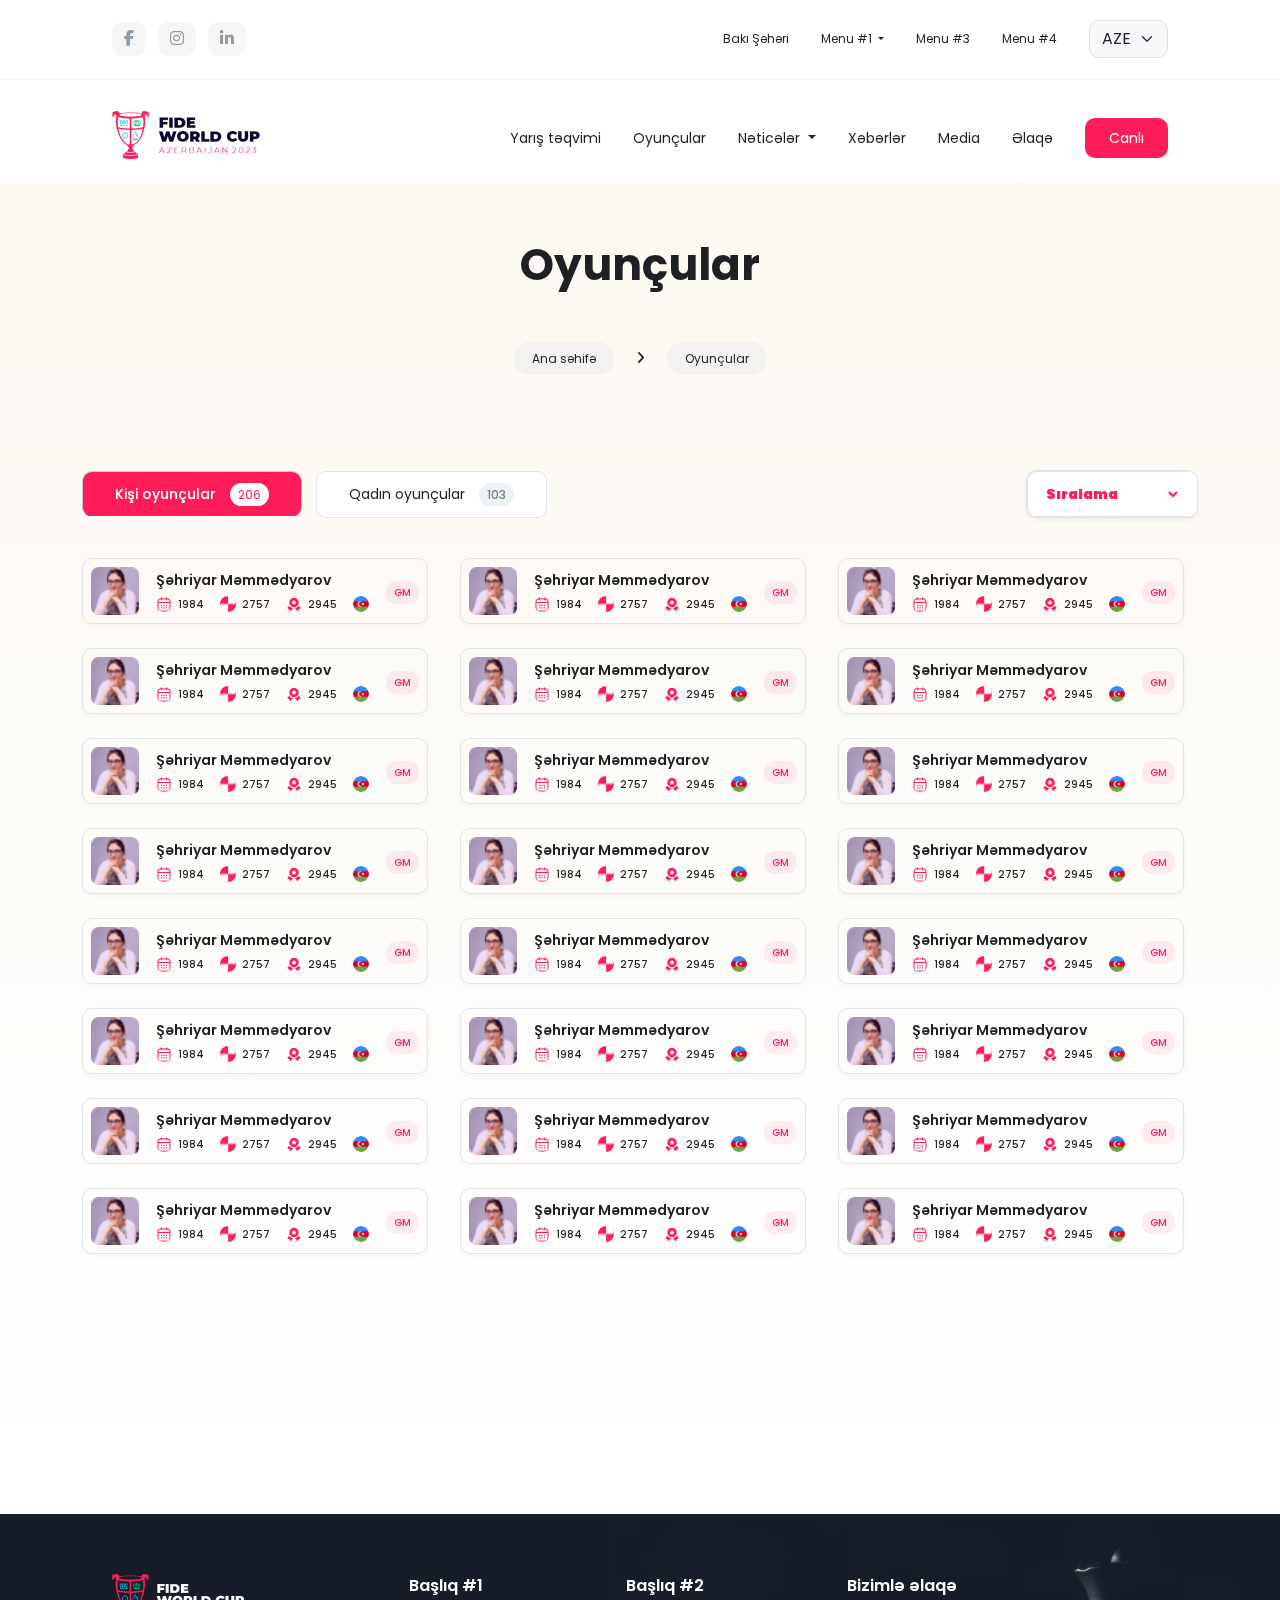
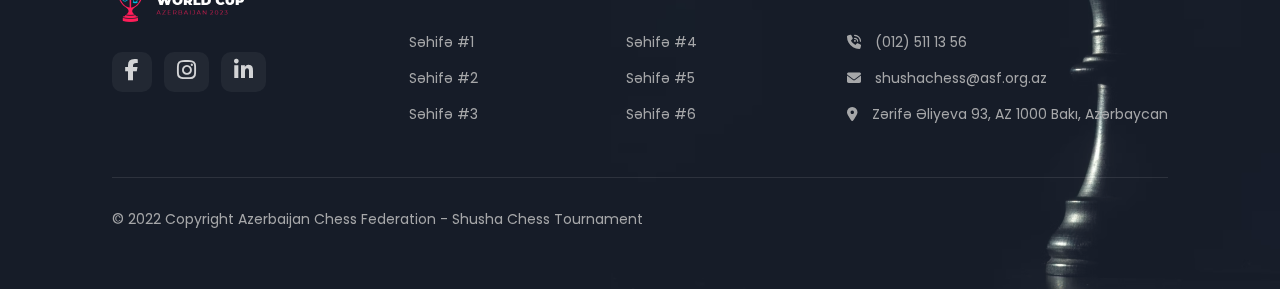
<file: players.html>
<!DOCTYPE html>
<html lang="en">
<head>
    <meta charset="UTF-8">
    <meta http-equiv="X-UA-Compatible" content="IE=edge">
    <meta name="viewport" content="width=device-width, initial-scale=1.0">
    <link rel="stylesheet" href="https://cdnjs.cloudflare.com/ajax/libs/font-awesome/6.4.0/css/all.min.css" referrerpolicy="no-referrer" />
    <link href="https://cdn.jsdelivr.net/npm/bootstrap@5.3.0-alpha3/dist/css/bootstrap.min.css" rel="stylesheet">
    <link rel="stylesheet" href="./css/owl.carousel.min.css">
    <link rel="stylesheet" href="./css/index.css">
    <title>Chess World Cup</title>
</head>
<body>
    <header>
        <div class="navbar navbar-menu-second navbar-expand-lg navbar-light navbar-menu-first container-main">
            <div>
                <ul class="navbar-collapse-icons">
                  <li class="nav-item active">
                    <a class="nav-link" href="#"><i class="fa-brands fa-facebook-f"></i></a>
                  </li>
                  <li class="nav-item">
                    <a class="nav-link" href="#"><i class="fa-brands fa-instagram"></i></a>
                  </li>
                  <li class="nav-item">
                    <a class="nav-link" href="#"><i class="fa-brands fa-linkedin-in"></i></a>
                  </li>
                </ul>
              </div>
            <div class="navbar-collapse-menus">
              <ul>
                <li class="nav-item active">
                  <a class="nav-link" href="#">Bakı Şəhəri</a>
                </li>
                <li class="nav-item dropdown nav-dropdown">
                  <a class="nav-link dropdown-toggle" href="#" id="navbarDropdown" role="button" data-toggle="dropdown" aria-haspopup="true" aria-expanded="false">
                    Menu #1
                  </a>
                  <div class="dropdown-menu" aria-labelledby="navbarDropdown">
                    <a class="dropdown-item" href="#">Menu #3</a>
                    <a class="dropdown-item" href="#">Menu #3</a>
                    <a class="dropdown-item" href="#">Menu #3</a>
                  </div>
                </li>
                <li class="nav-item">
                  <a class="nav-link" href="#">Menu #3</a>
                </li>
                <li class="nav-item">
                  <a class="nav-link" href="#">Menu #4</a>
                </li>
                 <li class="nav-item">
                  <select class="form-select" aria-label="Default select example">
                    <option selected>AZE</option>
                    <option value="1">RU</option>
                    <option value="2">EN</option>
                   </select>
                </li>
              </ul>
            </div>
          </div>
        <nav class="navbar navbar-menu-second navbar-expand-lg navbar-light container-main">
            <a class="navbar-brand" href="#"><img src="./images/logo.png" alt=""></a>
            <button class="navbar-toggler" type="button" data-toggle="collapse" data-target="#navbarSupportedContent" aria-controls="navbarSupportedContent" aria-expanded="false" aria-label="Toggle navigation">
              <span class="navbar-toggler-icon"></span>
            </button>
            <div class="collapse navbar-collapse" id="navbarSupportedContent">
              <ul class="navbar-nav mr-auto">
                <li class="nav-item active">
                  <a class="nav-link" href="#">Bakı Şəhəri</a>
                </li>
                <li class="nav-item dropdown nav-dropdown">
                  <a class="nav-link dropdown-toggle" href="#" id="navbarDropdown" role="button" data-toggle="dropdown" aria-haspopup="true" aria-expanded="false">
                    Menu #1
                  </a>
                  <div class="dropdown-menu" aria-labelledby="navbarDropdown">
                    <a class="dropdown-item" href="#">Menu #3</a>
                    <a class="dropdown-item" href="#">Menu #3</a>
                    <a class="dropdown-item" href="#">Menu #3</a>
                  </div>
                </li>
                <li class="nav-item">
                  <a class="nav-link" href="#">Menu #3</a>
                </li>
                <li class="nav-item">
                  <a class="nav-link" href="#">Menu #4</a>
                </li>
                 <li class="nav-item">
                  <select class="form-select" aria-label="Default select example">
                    <option selected>AZE</option>
                    <option value="1">RU</option>
                    <option value="2">EN</option>
                   </select>
                </li>
              </ul>
              <ul class="navbar-nav mr-auto">
                <li class="nav-item active">
                  <a class="nav-link" href="#">Yarış təqvimi <span class="sr-only">(current)</span></a>
                </li>
                <li class="nav-item">
                  <a class="nav-link" href="#">Oyunçular</a>
                </li>
                <li class="nav-item dropdown nav-dropdown">
                  <a class="nav-link dropdown-toggle" href="#" id="navbarDropdown" role="button" data-toggle="dropdown" aria-haspopup="true" aria-expanded="false">
                    Nəticələr
                  </a>
                  <div class="dropdown-menu" aria-labelledby="navbarDropdown">
                    <a class="dropdown-item" href="#">Menu #3</a>
                    <a class="dropdown-item" href="#">Menu #3</a>
                    <a class="dropdown-item" href="#">Menu #3</a>
                  </div>
                </li>
                <li class="nav-item">
                    <a class="nav-link" href="#">Xəbərlər</a>
                </li>
                <li class="nav-item">
                    <a class="nav-link" href="#">Media</a>
                </li>
                <li class="nav-item">
                    <a class="nav-link" href="#">Əlaqə</a>
                </li>
                <li class="nav-item">
                    <button class="btn btn-outline-success my-2 my-sm-0" type="submit">Canlı</button>
                </li>
              </ul>
            </div>
          </nav>
    </header>
    <div class="media-wrapper">
        <div class="container">
            <div class="media-wrapper--title">
                <h5>Oyunçular</h5>
                <ul>
                    <li><a href="#">Ana səhifə</a></li>
                    <li><i class="fa-solid fa-angle-right"></i></li>
                    <li><a href="#">Oyunçular</a></li>
                </ul>
            </div>
            <div class="player-wrapper--tab">
              <div class="player-title">
                  <ul class="media-tabs">
                    <li class="active-tab">Kişi oyunçular <span>206</span></li>
                    <li>Qadın oyunçular <span>103</span></li>
                  </ul>
                  <div class="player-search">
                    <!-- <div class="input-group">
                      <img src="./images/search-normal.png" alt="">
                      <input type="text" class="form-control" placeholder="Axtarış.." aria-label="Username" aria-describedby="basic-addon1">
                    </div> -->
                    <div class="dropdown nav-dropdown">
                    <select name="sample" id="sample" class="fa">
                      <option value="">Sıralama</option>
                      <option value="fa fa-address-card" class="fa">Reytinqə görə &nbsp &nbsp &nbsp &#xf00c;</option>
                      <option value="fa fa-bell" class="fa">Əlifba sırası ilə &nbsp &nbsp &nbsp &#xf00c;</option>
                      <option value="fa fa-bookmark" class="fa">Yaş sırası ilə &nbsp &nbsp &nbsp &#xf00c;</option>
                    </select>
                    </div>
                  </div>
              </div>
                  <div class="player-tabs-content">
                    <div class="player-item">
                      <div class="items">
                        <div class="item">
                           <div class="item-photo">
                            <img src="./images/player-1.png" alt="">
                           </div>
                           <div class="item-info">
                              <h6>Şəhriyar Məmmədyarov</h6>
                              <div class="item-info--more">
                                <span><img src="./images/calendar.png" alt="">1984</span>
                                <span><img src="./images/reytinq.png" alt="">2757</span>
                                <span><img src="./images/medal-star.png" alt="">2945</span>
                                <img src="./images/flag-1.png" alt="">
                              </div>
                           </div>
                           <div class="item-game">
                             <span>GM</span>
                           </div>
                        </div>
                        <div class="item">
                            <div class="item-photo">
                             <img src="./images/player-1.png" alt="">
                            </div>
                            <div class="item-info">
                               <h6>Şəhriyar Məmmədyarov</h6>
                               <div class="item-info--more">
                                <span><img src="./images/calendar.png" alt="">1984</span>
                                 <span><img src="./images/reytinq.png" alt="">2757</span>
                                 <span><img src="./images/medal-star.png" alt="">2945</span>
                                 <img src="./images/flag-1.png" alt="">
                               </div>
                            </div>
                            <div class="item-game">
                              <span>GM</span>
                            </div>
                         </div>
                         <div class="item">
                            <div class="item-photo">
                             <img src="./images/player-1.png" alt="">
                            </div>
                            <div class="item-info">
                               <h6>Şəhriyar Məmmədyarov</h6>
                               <div class="item-info--more">
                                <span><img src="./images/calendar.png" alt="">1984</span>
                                 <span><img src="./images/reytinq.png" alt="">2757</span>
                                 <span><img src="./images/medal-star.png" alt="">2945</span>
                                 <img src="./images/flag-1.png" alt="">
                               </div>
                            </div>
                            <div class="item-game">
                              <span>GM</span>
                            </div>
                         </div>
                         <div class="item">
                             <div class="item-photo">
                              <img src="./images/player-1.png" alt="">
                             </div>
                             <div class="item-info">
                                <h6>Şəhriyar Məmmədyarov</h6>
                                <div class="item-info--more">
                                  <span><img src="./images/calendar.png" alt="">1984</span>
                                  <span><img src="./images/reytinq.png" alt="">2757</span>
                                  <span><img src="./images/medal-star.png" alt="">2945</span>
                                  <img src="./images/flag-1.png" alt="">
                                </div>
                             </div>
                             <div class="item-game">
                               <span>GM</span>
                             </div>
                          </div>
                          <div class="item">
                            <div class="item-photo">
                             <img src="./images/player-1.png" alt="">
                            </div>
                            <div class="item-info">
                               <h6>Şəhriyar Məmmədyarov</h6>
                               <div class="item-info--more">
                                <span><img src="./images/calendar.png" alt="">1984</span>
                                 <span><img src="./images/reytinq.png" alt="">2757</span>
                                 <span><img src="./images/medal-star.png" alt="">2945</span>
                                 <img src="./images/flag-1.png" alt="">
                               </div>
                            </div>
                            <div class="item-game">
                              <span>GM</span>
                            </div>
                         </div>
                         <div class="item">
                            <div class="item-photo">
                             <img src="./images/player-1.png" alt="">
                            </div>
                            <div class="item-info">
                               <h6>Şəhriyar Məmmədyarov</h6>
                               <div class="item-info--more">
                                <span><img src="./images/calendar.png" alt="">1984</span>
                                 <span><img src="./images/reytinq.png" alt="">2757</span>
                                 <span><img src="./images/medal-star.png" alt="">2945</span>
                                 <img src="./images/flag-1.png" alt="">
                               </div>
                            </div>
                            <div class="item-game">
                              <span>GM</span>
                            </div>
                         </div>
                         <div class="item">
                            <div class="item-photo">
                             <img src="./images/player-1.png" alt="">
                            </div>
                            <div class="item-info">
                               <h6>Şəhriyar Məmmədyarov</h6>
                               <div class="item-info--more">
                                <span><img src="./images/calendar.png" alt="">1984</span>
                                 <span><img src="./images/reytinq.png" alt="">2757</span>
                                 <span><img src="./images/medal-star.png" alt="">2945</span>
                                 <img src="./images/flag-1.png" alt="">
                               </div>
                            </div>
                            <div class="item-game">
                              <span>GM</span>
                            </div>
                         </div>
                         <div class="item">
                             <div class="item-photo">
                              <img src="./images/player-1.png" alt="">
                             </div>
                             <div class="item-info">
                                <h6>Şəhriyar Məmmədyarov</h6>
                                <div class="item-info--more">
                                  <span><img src="./images/calendar.png" alt="">1984</span>
                                  <span><img src="./images/reytinq.png" alt="">2757</span>
                                  <span><img src="./images/medal-star.png" alt="">2945</span>
                                  <img src="./images/flag-1.png" alt="">
                                </div>
                             </div>
                             <div class="item-game">
                               <span>GM</span>
                             </div>
                          </div>
                          <div class="item">
                             <div class="item-photo">
                              <img src="./images/player-1.png" alt="">
                             </div>
                             <div class="item-info">
                                <h6>Şəhriyar Məmmədyarov</h6>
                                <div class="item-info--more">
                                  <span><img src="./images/calendar.png" alt="">1984</span>
                                  <span><img src="./images/reytinq.png" alt="">2757</span>
                                  <span><img src="./images/medal-star.png" alt="">2945</span>
                                  <img src="./images/flag-1.png" alt="">
                                </div>
                             </div>
                             <div class="item-game">
                               <span>GM</span>
                             </div>
                          </div>
                          <div class="item">
                              <div class="item-photo">
                               <img src="./images/player-1.png" alt="">
                              </div>
                              <div class="item-info">
                                 <h6>Şəhriyar Məmmədyarov</h6>
                                 <div class="item-info--more">
                                  <span><img src="./images/calendar.png" alt="">1984</span>
                                   <span><img src="./images/reytinq.png" alt="">2757</span>
                                   <span><img src="./images/medal-star.png" alt="">2945</span>
                                   <img src="./images/flag-1.png" alt="">
                                 </div>
                              </div>
                              <div class="item-game">
                                <span>GM</span>
                              </div>
                           </div>
                           <div class="item">
                             <div class="item-photo">
                              <img src="./images/player-1.png" alt="">
                             </div>
                             <div class="item-info">
                                <h6>Şəhriyar Məmmədyarov</h6>
                                <div class="item-info--more">
                                  <span><img src="./images/calendar.png" alt="">1984</span>
                                  <span><img src="./images/reytinq.png" alt="">2757</span>
                                  <span><img src="./images/medal-star.png" alt="">2945</span>
                                  <img src="./images/flag-1.png" alt="">
                                </div>
                             </div>
                             <div class="item-game">
                               <span>GM</span>
                             </div>
                          </div>
                          <div class="item">
                             <div class="item-photo">
                              <img src="./images/player-1.png" alt="">
                             </div>
                             <div class="item-info">
                                <h6>Şəhriyar Məmmədyarov</h6>
                                <div class="item-info--more">
                                  <span><img src="./images/calendar.png" alt="">1984</span>
                                  <span><img src="./images/reytinq.png" alt="">2757</span>
                                  <span><img src="./images/medal-star.png" alt="">2945</span>
                                  <img src="./images/flag-1.png" alt="">
                                </div>
                             </div>
                             <div class="item-game">
                               <span>GM</span>
                             </div>
                          </div>
                          <div class="item">
                            <div class="item-photo">
                             <img src="./images/player-1.png" alt="">
                            </div>
                            <div class="item-info">
                               <h6>Şəhriyar Məmmədyarov</h6>
                               <div class="item-info--more">
                                <span><img src="./images/calendar.png" alt="">1984</span>
                                 <span><img src="./images/reytinq.png" alt="">2757</span>
                                 <span><img src="./images/medal-star.png" alt="">2945</span>
                                 <img src="./images/flag-1.png" alt="">
                               </div>
                            </div>
                            <div class="item-game">
                              <span>GM</span>
                            </div>
                         </div>
                         <div class="item">
                             <div class="item-photo">
                              <img src="./images/player-1.png" alt="">
                             </div>
                             <div class="item-info">
                                <h6>Şəhriyar Məmmədyarov</h6>
                                <div class="item-info--more">
                                  <span><img src="./images/calendar.png" alt="">1984</span>
                                  <span><img src="./images/reytinq.png" alt="">2757</span>
                                  <span><img src="./images/medal-star.png" alt="">2945</span>
                                  <img src="./images/flag-1.png" alt="">
                                </div>
                             </div>
                             <div class="item-game">
                               <span>GM</span>
                             </div>
                          </div>
                          <div class="item">
                             <div class="item-photo">
                              <img src="./images/player-1.png" alt="">
                             </div>
                             <div class="item-info">
                                <h6>Şəhriyar Məmmədyarov</h6>
                                <div class="item-info--more">
                                  <span><img src="./images/calendar.png" alt="">1984</span>
                                  <span><img src="./images/reytinq.png" alt="">2757</span>
                                  <span><img src="./images/medal-star.png" alt="">2945</span>
                                  <img src="./images/flag-1.png" alt="">
                                </div>
                             </div>
                             <div class="item-game">
                               <span>GM</span>
                             </div>
                          </div>
                          <div class="item">
                              <div class="item-photo">
                               <img src="./images/player-1.png" alt="">
                              </div>
                              <div class="item-info">
                                 <h6>Şəhriyar Məmmədyarov</h6>
                                 <div class="item-info--more">
                                  <span><img src="./images/calendar.png" alt="">1984</span>
                                   <span><img src="./images/reytinq.png" alt="">2757</span>
                                   <span><img src="./images/medal-star.png" alt="">2945</span>
                                   <img src="./images/flag-1.png" alt="">
                                 </div>
                              </div>
                              <div class="item-game">
                                <span>GM</span>
                              </div>
                           </div>
                           <div class="item">
                             <div class="item-photo">
                              <img src="./images/player-1.png" alt="">
                             </div>
                             <div class="item-info">
                                <h6>Şəhriyar Məmmədyarov</h6>
                                <div class="item-info--more">
                                  <span><img src="./images/calendar.png" alt="">1984</span>
                                  <span><img src="./images/reytinq.png" alt="">2757</span>
                                  <span><img src="./images/medal-star.png" alt="">2945</span>
                                  <img src="./images/flag-1.png" alt="">
                                </div>
                             </div>
                             <div class="item-game">
                               <span>GM</span>
                             </div>
                          </div>
                          <div class="item">
                             <div class="item-photo">
                              <img src="./images/player-1.png" alt="">
                             </div>
                             <div class="item-info">
                                <h6>Şəhriyar Məmmədyarov</h6>
                                <div class="item-info--more">
                                  <span><img src="./images/calendar.png" alt="">1984</span>
                                  <span><img src="./images/reytinq.png" alt="">2757</span>
                                  <span><img src="./images/medal-star.png" alt="">2945</span>
                                  <img src="./images/flag-1.png" alt="">
                                </div>
                             </div>
                             <div class="item-game">
                               <span>GM</span>
                             </div>
                          </div>
                          <div class="item">
                            <div class="item-photo">
                             <img src="./images/player-1.png" alt="">
                            </div>
                            <div class="item-info">
                               <h6>Şəhriyar Məmmədyarov</h6>
                               <div class="item-info--more">
                                <span><img src="./images/calendar.png" alt="">1984</span>
                                 <span><img src="./images/reytinq.png" alt="">2757</span>
                                 <span><img src="./images/medal-star.png" alt="">2945</span>
                                 <img src="./images/flag-1.png" alt="">
                               </div>
                            </div>
                            <div class="item-game">
                              <span>GM</span>
                            </div>
                         </div>
                         <div class="item">
                             <div class="item-photo">
                              <img src="./images/player-1.png" alt="">
                             </div>
                             <div class="item-info">
                                <h6>Şəhriyar Məmmədyarov</h6>
                                <div class="item-info--more">
                                  <span><img src="./images/calendar.png" alt="">1984</span>
                                  <span><img src="./images/reytinq.png" alt="">2757</span>
                                  <span><img src="./images/medal-star.png" alt="">2945</span>
                                  <img src="./images/flag-1.png" alt="">
                                </div>
                             </div>
                             <div class="item-game">
                               <span>GM</span>
                             </div>
                          </div>
                          <div class="item">
                             <div class="item-photo">
                              <img src="./images/player-1.png" alt="">
                             </div>
                             <div class="item-info">
                                <h6>Şəhriyar Məmmədyarov</h6>
                                <div class="item-info--more">
                                  <span><img src="./images/calendar.png" alt="">1984</span>
                                  <span><img src="./images/reytinq.png" alt="">2757</span>
                                  <span><img src="./images/medal-star.png" alt="">2945</span>
                                  <img src="./images/flag-1.png" alt="">
                                </div>
                             </div>
                             <div class="item-game">
                               <span>GM</span>
                             </div>
                          </div>
                          <div class="item">
                              <div class="item-photo">
                               <img src="./images/player-1.png" alt="">
                              </div>
                              <div class="item-info">
                                 <h6>Şəhriyar Məmmədyarov</h6>
                                 <div class="item-info--more">
                                  <span><img src="./images/calendar.png" alt="">1984</span>
                                   <span><img src="./images/reytinq.png" alt="">2757</span>
                                   <span><img src="./images/medal-star.png" alt="">2945</span>
                                   <img src="./images/flag-1.png" alt="">
                                 </div>
                              </div>
                              <div class="item-game">
                                <span>GM</span>
                              </div>
                           </div>
                           <div class="item">
                             <div class="item-photo">
                              <img src="./images/player-1.png" alt="">
                             </div>
                             <div class="item-info">
                                <h6>Şəhriyar Məmmədyarov</h6>
                                <div class="item-info--more">
                                  <span><img src="./images/calendar.png" alt="">1984</span>
                                  <span><img src="./images/reytinq.png" alt="">2757</span>
                                  <span><img src="./images/medal-star.png" alt="">2945</span>
                                  <img src="./images/flag-1.png" alt="">
                                </div>
                             </div>
                             <div class="item-game">
                               <span>GM</span>
                             </div>
                          </div>
                          <div class="item">
                             <div class="item-photo">
                              <img src="./images/player-1.png" alt="">
                             </div>
                             <div class="item-info">
                                <h6>Şəhriyar Məmmədyarov</h6>
                                <div class="item-info--more">
                                  <span><img src="./images/calendar.png" alt="">1984</span>
                                  <span><img src="./images/reytinq.png" alt="">2757</span>
                                  <span><img src="./images/medal-star.png" alt="">2945</span>
                                  <img src="./images/flag-1.png" alt="">
                                </div>
                             </div>
                             <div class="item-game">
                               <span>GM</span>
                             </div>
                          </div>
                      </div>
                    </div>
                    <div class="player-item">
                        <div class="items">
                          <div class="item">
                             <div class="item-photo">
                              <img src="./images/player-1.png" alt="">
                             </div>
                             <div class="item-info">
                                <h6>Şəhriyar Məmmədyarov</h6>
                                <div class="item-info--more">
                                  <span><img src="./images/calendar.png" alt="">1984</span>
                                  <span><img src="./images/reytinq.png" alt="">2757</span>
                                  <span><img src="./images/medal-star.png" alt="">2945</span>
                                  <img src="./images/flag-1.png" alt="">
                                </div>
                             </div>
                             <div class="item-game">
                               <span>GM</span>
                             </div>
                          </div>
                        </div>
                      </div>
                  </div>
            </div>
        </div>
    </div>
    <footer class="footer-wrapper container-main">
        <div class="footer-wrapper--items">
          <div class="item">
             <img src="./images/logo-white.png" alt="">
             <ul>
              <li><a href="#"><i class="fa-brands fa-facebook-f"></i></a></li>
              <li><a href="#"><i class="fa-brands fa-instagram"></i></a></li>
              <li><a href="#"><i class="fa-brands fa-linkedin-in"></i></a></li>
             </ul>
          </div>
          <div class="item">
            <h4>Başlıq #1</h4>
            <ul>
              <li><a href="#">Səhifə #1</a></li>
              <li><a href="#">Səhifə #2</a></li>
              <li><a href="#">Səhifə #3</a></li>
            </ul>
          </div>
          <div class="item">
            <h4>Başlıq #2</h4>
            <ul>
              <li><a href="#">Səhifə #4</a></li>
              <li><a href="#">Səhifə #5</a></li>
              <li><a href="#">Səhifə #6</a></li>
            </ul>
          </div>
          <div class="item">
            <h4>Bizimlə əlaqə</h4>
            <ul>
              <li><a href="#"><i class="fa-solid fa-phone-volume"></i>(012) 511 13 56</a></li>
              <li><a href="#"><i class="fa-solid fa-envelope"></i>shushachess@asf.org.az</a></li>
              <li><a href="#"><i class="fa-solid fa-location-dot"></i>Zərifə Əliyeva 93, AZ 1000 
                Bakı, Azərbaycan</a></li>
            </ul>
          </div>
         </div>
         <div class="footer-wrapper--info">
          <p>© 2022 Copyright Azerbaijan Chess Federation - Shusha Chess Tournament</p>
         </div>
    </footer>
      <script src="https://code.jquery.com/jquery-3.2.1.slim.min.js" integrity="sha384-KJ3o2DKtIkvYIK3UENzmM7KCkRr/rE9/Qpg6aAZGJwFDMVNA/GpGFF93hXpG5KkN" crossorigin="anonymous"></script>
      <script src="https://cdn.jsdelivr.net/npm/popper.js@1.12.9/dist/umd/popper.min.js" integrity="sha384-ApNbgh9B+Y1QKtv3Rn7W3mgPxhU9K/ScQsAP7hUibX39j7fakFPskvXusvfa0b4Q" crossorigin="anonymous"></script>
      <script src="https://cdn.jsdelivr.net/npm/bootstrap@4.0.0/dist/js/bootstrap.min.js" integrity="sha384-JZR6Spejh4U02d8jOt6vLEHfe/JQGiRRSQQxSfFWpi1MquVdAyjUar5+76PVCmYl" crossorigin="anonymous"></script>
      <script src="https://code.jquery.com/jquery-3.7.0.min.js"></script>
      <script src="https://cdn.jsdelivr.net/npm/bootstrap@5.3.0-alpha3/dist/js/bootstrap.bundle.min.js"></script>
      <script src="./js/owl.carousel.min.js"></script>
      <script src="./js/index.js"></script>
</body>
</html>
</file>
<file: css/index.css>
@charset "UTF-8";
@import url("https://fonts.googleapis.com/css?family=Montserrat");
@import url("https://fonts.googleapis.com/css2?family=Poppins&display=swap");
.media-wrapper {
  background: linear-gradient(180deg, rgba(227, 182, 107, 0.12) -37.25%, rgba(227, 182, 107, 0) 100%);
  padding-top: 36px;
  padding-bottom: 200px;
}
.media-wrapper--title {
  text-align: center;
}
.media-wrapper--title h5 {
  font-family: "Poppins";
  font-style: normal;
  font-weight: 700;
  font-size: 44px;
  line-height: 96px;
  color: #1F2024;
  padding-bottom: 25px;
}
@media screen and (max-width: 768px) {
  .media-wrapper--title h5 {
    font-size: 34px;
  }
}
.media-wrapper--title ul {
  display: flex;
  align-items: center;
  justify-content: center;
  column-gap: 22px;
  padding-left: unset;
  padding-bottom: 100px;
  margin-bottom: 0;
}
.media-wrapper--title ul li a {
  font-family: "Poppins";
  font-style: normal;
  font-weight: 400;
  font-size: 12px;
  line-height: 18px;
  color: #1F2024;
  text-decoration: unset;
  padding: 8px 18px;
  background: #f3f2f0;
  border-radius: 16px;
}
.media-wrapper--title ul li i {
  font-size: 14px;
}

.media-tabs {
  padding: 0;
  list-style: none;
  position: relative;
  margin: 0;
  padding-bottom: 40px;
}
.media-tabs .active-tab {
  border-top: 1px solid #ccc;
  border-left: 1px solid #ccc;
  border-right: 1px solid #ccc;
  border-bottom: none;
  position: relative;
  color: black;
  background: #FF1D59;
  font-family: "Poppins";
  font-style: normal;
  font-weight: 500;
  font-size: 14px;
  line-height: 21px;
  color: #FFFFFF;
}
.media-tabs .active-tab:after {
  width: 100%;
  height: 2px;
  position: absolute;
  content: "";
  bottom: -0.1em;
  left: 0;
  background: white;
}
.media-tabs li {
  display: inline-block;
  cursor: pointer;
  color: #3a5ea7;
  padding: 12px 32px;
  background: #FFFFFF;
  border-radius: 10px;
  border: 1px solid #DFE5EA;
  font-family: "Poppins";
  font-style: normal;
  font-weight: 400;
  font-size: 14px;
  line-height: 21px;
  color: #1F2024;
}
.media-tabs li:first-child {
  margin-right: 10px;
}

.media-tabs-content {
  padding: 0;
  list-style: none;
}
.media-tabs-content .content-item {
  display: none;
}
.media-tabs-content .content-item .items {
  display: flex;
  flex-wrap: wrap;
  column-gap: 48px;
  row-gap: 40px;
}
.media-tabs-content .content-item .items .item {
  background: #040B22;
  mix-blend-mode: normal;
  border-radius: 16px;
  width: 400px;
  height: 260px;
  position: relative;
  text-align: center;
  cursor: pointer;
}
@media screen and (max-width: 768px) {
  .media-tabs-content .content-item .items .item {
    width: 100%;
  }
}
.media-tabs-content .content-item .items .item span {
  font-family: "Poppins";
  font-style: normal;
  font-weight: 600;
  font-size: 36px;
  line-height: 54px;
  color: #FFFFFF;
  position: absolute;
  top: 50%;
  left: 50%;
  transform: translate(-50%, -50%);
}
.media-tabs-content .content-item .items .item .center-span {
  font-size: 18px;
  line-height: 27px;
  top: 35%;
  width: 95%;
}
.media-tabs-content .content-item .items .item-days {
  display: flex;
  column-gap: 10px;
  position: absolute;
  justify-content: center;
  bottom: 22px;
  width: 100%;
}
.media-tabs-content .content-item .items .item-days--day a {
  padding: 10px 37px;
  font-family: "Poppins";
  font-style: normal;
  font-weight: 500;
  font-size: 14px;
  line-height: 21px;
  color: #FFFFFF;
  background: rgba(255, 255, 255, 0.2);
  border-radius: 10px;
  text-decoration: none;
}
@media screen and (max-width: 768px) {
  .media-tabs-content .content-item .items .item-days--day a {
    padding: 10px 23px;
  }
}
.media-tabs-content .content-item .items .item-next {
  position: absolute;
  top: 58%;
  left: 50%;
  transform: translate(-50%, -50%);
  border-radius: 50%;
  padding: 10px 18px;
  background: rgba(255, 255, 255, 0.16);
  backdrop-filter: blur(2px);
}
.media-tabs-content .content-item .items .item-next i {
  font-size: 13.93px;
  color: white;
}
.media-tabs-content .content-item .items .center-item {
  position: relative;
  background-image: url(../images/center-item.png) !important;
  background-repeat: no-repeat;
  background-position-x: left;
  background-position-y: bottom;
}
.media-tabs-content .content-item .items .center-item::before {
  content: "";
  background: linear-gradient(180deg, rgba(4, 11, 34, 0.84) 54.62%, #040B22 116.75%);
  mix-blend-mode: normal;
  border-radius: 16px;
  width: 100%;
  height: 100%;
  top: 0;
  left: 0;
  position: absolute;
}

.media-wrapper.video .items .item i {
  position: absolute;
  top: 50%;
  left: 50%;
  transform: translate(-50%, -50%);
  font-size: 25px;
  color: #fff;
  border-radius: 50%;
  padding: 12px 16px;
  background: rgba(255, 255, 255, 0.3490196078);
}
.media-wrapper.video .items .item::before {
  content: "";
  position: absolute;
  top: 0;
  left: 0;
  width: 100%;
  height: 100%;
  background: rgba(0, 0, 0, 0.3);
  border-radius: 16px;
}
.media-wrapper.video .items .item i {
  display: block;
}
.media-wrapper.video .items .item img {
  width: 309px;
  height: 216px;
  object-fit: cover;
  border-radius: 16px;
}
@media screen and (max-width: 768px) {
  .media-wrapper.video .items .item img {
    width: 100%;
    height: 100;
  }
}
.media-wrapper--inner h6 {
  font-family: "Poppins";
  font-style: normal;
  font-weight: 600;
  font-size: 24px;
  line-height: 36px;
  color: #1F2024;
  padding-bottom: 40px;
  margin-bottom: 0;
}
.media-wrapper--inner .items {
  display: flex;
  flex-wrap: wrap;
  column-gap: 20px;
  row-gap: 40px;
}
.media-wrapper--inner .items .item {
  cursor: pointer;
  position: relative;
  border-radius: 16px;
}
.media-wrapper--inner .items .item i {
  position: absolute;
  top: 50%;
  left: 50%;
  transform: translate(-50%, -50%);
  font-size: 25px;
  color: #fff;
  display: none;
}
.media-wrapper--inner .items .item:hover::before {
  content: "";
  position: absolute;
  top: 0;
  left: 0;
  width: 100%;
  height: 100%;
  background: rgba(0, 0, 0, 0.3);
  border-radius: 16px;
}
.media-wrapper--inner .items .item:hover i {
  display: block;
}
.media-wrapper--inner .items .item img {
  width: 309px;
  height: 216px;
  object-fit: cover;
  border-radius: 16px;
}
@media screen and (max-width: 768px) {
  .media-wrapper--inner .items .item img {
    width: 100%;
    height: 100;
  }
}

.player-wrapper--tab .player-title {
  display: flex;
  align-items: baseline;
  justify-content: space-between;
}
@media screen and (max-width: 768px) {
  .player-wrapper--tab .player-title {
    flex-direction: column-reverse;
  }
}
.player-wrapper--tab .player-title .media-tabs .active-tab span {
  margin-bottom: 11px;
  color: #FF1D59;
  background: #FFFFFF;
  font-weight: 400;
}
.player-wrapper--tab .player-title .media-tabs li span {
  font-family: "Poppins";
  font-style: normal;
  font-weight: 500;
  font-size: 12px;
  line-height: 18px;
  background: #EFF2F4;
  color: #75828C;
  border-radius: 20px;
  padding: 3px 8px;
  margin-left: 10px;
}
.player-wrapper--tab .player-title .player-search {
  display: flex;
  align-items: center;
  column-gap: 10px;
}
@media screen and (max-width: 768px) {
  .player-wrapper--tab .player-title .player-search {
    margin-bottom: 30px;
  }
}
.player-wrapper--tab .player-title .player-search input {
  background: #FFFFFF;
  border: 1px solid #DFE5EA;
  box-shadow: 0px 2px 4px rgba(45, 52, 57, 0.04);
  border-top-left-radius: 8px !important;
  border-bottom-left-radius: 8px !important;
  border-radius: 8px;
  font-family: "Poppins";
  font-style: normal;
  font-weight: 400;
  font-size: 14px;
  line-height: 21px;
  color: #888A8D;
  padding-right: 118px;
  position: relative;
  padding-left: 36px;
  padding-top: 11px;
  padding-bottom: 11px;
}
.player-wrapper--tab .player-title .player-search img {
  position: absolute;
  z-index: 9999;
  top: 15px;
  left: 10px;
}
.player-wrapper--tab .player-title .player-search .hide {
  -webkit-appearance: none; /* Safari and Chrome */
  -moz-appearance: none; /* Firefox */
  appearance: none; /* Remove default arrow */
}
.player-wrapper--tab .player-title .player-search .custome-class {
  width: fit-content !important;
}
.player-wrapper--tab .player-title .player-search .dropdown {
  border: 1px solid #DFE5EA;
  box-shadow: 0px 2px 4px rgba(45, 52, 57, 0.04);
  border-radius: 10px;
}
.player-wrapper--tab .player-title .player-search .dropdown .fa {
  font-family: "Poppins", "Font Awesome 5 Free", "Font Awesome 5 Brands";
  font-weight: 900;
  padding: 11px 14px;
  color: #FF1D59;
  width: fit-content;
  width: 170px;
}
.player-wrapper--tab .player-title .player-search .dropdown a {
  font-style: normal;
  font-weight: 500;
  font-size: 12px;
  line-height: 18px;
  color: #CEA258;
}
.player-wrapper--tab .player-title .player-search .dropdown .form-select {
  padding: 8px;
  top: 20px !important;
  left: -116px !important;
  padding-right: 34px;
  padding-left: 16px;
}
.player-wrapper--tab .player-title .player-search .dropdown .form-select option {
  font-style: normal;
  font-weight: 400;
  font-size: 14px;
  line-height: 20px;
  color: #1F2024;
  display: flex;
  align-items: center;
  justify-content: space-between;
  padding: 8px 12px;
  width: 200px;
  cursor: pointer;
}
.player-wrapper--tab .player-title .player-search .dropdown .form-select option .fa-check {
  display: none;
}
.player-wrapper--tab .player-title .player-search .dropdown .form-select option:hover {
  background: rgba(227, 182, 107, 0.16);
  border-radius: 6px;
  color: #CEA258;
}
.player-wrapper--tab .player-title .player-search .dropdown .form-select option:hover .fa-check {
  display: flex;
}
.player-wrapper--tab .player-title .player-search .dropdown .form-select option:focus {
  box-shadow: unset;
}
.player-wrapper--tab .player-title .player-search .dropdown select {
  background: #FFFFFF;
  border: 1px solid #DFE5EA;
  box-shadow: 0px 2px 4px rgba(45, 52, 57, 0.04);
  border-radius: 10px;
  font-size: 14px;
  line-height: 20px;
  color: #CEA258;
  border-right: 16px solid transparent;
}
.player-wrapper--tab .player-title .player-search .dropdown select:focus-visible {
  content: "";
  outline: unset;
}
.player-wrapper--tab .player-title .player-search .dropdown option:hover {
  background-color: yellow;
}

.player-tabs-content .player-item:nth-child(2) {
  display: none;
}
.player-tabs-content .player-item .items {
  display: flex;
  flex-wrap: wrap;
  row-gap: 24px;
  column-gap: 32px;
}
.player-tabs-content .player-item .items .item {
  display: flex;
  column-gap: 17px;
  align-items: center;
  border: 1px solid #DFE5EA;
  box-shadow: 0px 2px 4px rgba(45, 52, 57, 0.04);
  border-radius: 10px;
  padding: 8px;
  width: 410px;
}
@media screen and (max-width: 768px) {
  .player-tabs-content .player-item .items .item {
    position: relative;
    width: unset;
    column-gap: unset;
    padding-right: 22px;
  }
}
.player-tabs-content .player-item .items .item-photo img {
  width: 48px;
  height: 48px;
  border-radius: 6px;
}
@media screen and (max-width: 768px) {
  .player-tabs-content .player-item .items .item-info {
    padding-left: 12px;
  }
}
.player-tabs-content .player-item .items .item-info h6 {
  font-family: "Poppins";
  font-style: normal;
  font-weight: 600;
  font-size: 14px;
  line-height: 21px;
  color: #1F2024;
  margin-bottom: unset;
  padding-bottom: 5px;
}
.player-tabs-content .player-item .items .item-info--more {
  display: flex;
  align-items: center;
  column-gap: 16px;
}
.player-tabs-content .player-item .items .item-info--more span {
  font-family: "Poppins";
  font-style: normal;
  font-weight: 500;
  font-size: 10px;
  line-height: 15px;
  color: #1F2024;
  display: flex;
  align-items: center;
  column-gap: 6px;
}
.player-tabs-content .player-item .items .item-info--more img {
  width: 16px;
  height: 16px;
  border-radius: 100%;
  object-fit: cover;
}
.player-tabs-content .player-item .items .item-game {
  padding-left: 67px;
}
@media screen and (max-width: 768px) {
  .player-tabs-content .player-item .items .item-game {
    padding-left: unset;
    position: absolute;
    top: 5px;
    right: 15px;
  }
}
.player-tabs-content .player-item .items .item-game span {
  padding: 4px 8px;
  background: rgba(255, 29, 89, 0.08);
  border-radius: 10px;
  font-family: "Poppins";
  font-style: normal;
  font-weight: 500;
  font-size: 10px;
  line-height: 15px;
  color: #FF1D59;
}

@media only screen and (max-width: 1400px) {
  .player-tabs-content .player-item .items .item {
    width: unset;
    position: relative;
  }
  .player-tabs-content .player-item .items .item-game {
    padding-left: unset;
  }
}
@media only screen and (max-width: 1200px) {
  .item-game {
    padding-left: unset;
    position: absolute;
    top: 5px;
    right: 5px;
  }
  .item-info--more {
    column-gap: 15px !important;
  }
  .item-info h6 {
    font-size: 12px !important;
  }
}
@media only screen and (max-width: 991px) {
  .player-wrapper--tab .player-title .player-search .dropdown {
    margin-left: unset;
  }
  .player-tabs-content .player-item .items {
    column-gap: 15px;
  }
  .player-tabs-content .player-item .items .item {
    column-gap: 8px;
    width: 100%;
    align-items: center;
  }
  .player-tabs-content .player-item .items .item .item-info h6 {
    font-size: 9px !important;
  }
  .player-tabs-content .player-item .items .item .item-info--more {
    column-gap: 8px !important;
  }
  .player-tabs-content .player-item .items .item .item-info--more img {
    width: 10px;
    height: 10px;
    object-fit: cover;
  }
  .player-tabs-content .player-item .items .item-photo img {
    width: 35px;
    height: 35px;
  }
}
@media only screen and (max-width: 535px) {
  .player-tabs-content .player-item .items {
    column-gap: 6px;
  }
  .player-tabs-content .player-item .items .item-info {
    padding-left: 0;
  }
  .player-tabs-content .player-item .items .item {
    padding-right: 10px;
  }
}
@media only screen and (max-width: 478px) {
  .media-tabs li {
    font-size: 10px !important;
    padding: 10px;
  }
  .media-tabs li span {
    font-size: 9px !important;
  }
  .player-tabs-content .player-item .items {
    justify-content: center;
  }
  .player-tabs-content .player-item .items .item-game {
    padding-left: 67px;
    position: unset;
  }
}
@media only screen and (max-width: 478px) {
  .media-tabs li span {
    margin-left: 3px !important;
  }
  .player-tabs-content .player-item .items .item-game {
    padding-left: 32px;
  }
}
.item-info {
  width: -webkit-fill-available;
}

.news-wrapper.news-page {
  background: linear-gradient(180deg, rgba(227, 182, 107, 0.12) -37.25%, rgba(227, 182, 107, 0) 100%);
  padding-top: 22px;
  padding-bottom: 200px;
}
.news-wrapper .media-tabs {
  display: flex;
  flex-wrap: wrap;
  gap: 11px;
}
.news-wrapper .noContent {
  display: none;
}
.news-wrapper .more__button {
  margin: 0 auto;
  width: 100%;
  text-align: center;
}
.news-wrapper .more__button .more__btn {
  border: 1px solid #D9D9D9;
  border-radius: 30px;
  font-weight: 400;
  font-size: 16px;
  font-family: "Poppins_Medium";
  line-height: 24px;
  color: #010345;
  padding: 8px 42px;
  background-color: transparent;
  transition: all 0.5s ease;
  padding: 16px 32px;
  margin-top: 60px;
  border: 1px solid #FF1D59;
  border-radius: 12px;
  font-family: "Poppins";
  font-style: normal;
  font-weight: 500;
  font-size: 14px;
  line-height: 21px;
  text-align: center;
  color: #FF1D59;
}
.news-wrapper .media-wrapper--title h5 {
  font-family: "Poppins";
  font-style: normal;
  font-weight: 700;
  font-size: 44px;
  line-height: 96px;
  color: #1F2024;
}
.news-wrapper--tab .media-tabs li:first-child {
  margin-right: unset;
}
.news-wrapper--tab .news-tabs-content .content-item {
  display: none;
}
.news-wrapper--tab .news-tabs-content .content-item .items {
  display: flex;
  flex-wrap: wrap;
  row-gap: 40px;
  column-gap: 32px;
}
.news-wrapper--tab .news-tabs-content .content-item .items .item {
  display: none;
  width: 410px;
}
.news-wrapper--tab .news-tabs-content .content-item .items .item img {
  width: 410px;
}
@media screen and (max-width: 768px) {
  .news-wrapper--tab .news-tabs-content .content-item .items .item img {
    width: 100%;
  }
}
@media screen and (max-width: 768px) {
  .news-wrapper--tab .news-tabs-content .content-item .items .item {
    width: 100%;
  }
}

.news-inner-wrapper {
  background: linear-gradient(180deg, rgba(227, 182, 107, 0.12) -37.25%, rgba(227, 182, 107, 0) 100%);
}

.news-inner {
  padding-bottom: 88px;
}
.news-inner .owl-item {
  text-align: center;
}
@media screen and (max-width: 768px) {
  .news-inner {
    padding-bottom: unset;
  }
}
.news-inner h6 {
  font-style: normal;
  font-weight: 700;
  font-size: 35px;
  line-height: 60px;
  color: #040B22;
}
@media screen and (max-width: 768px) {
  .news-inner h6 {
    font-size: 15px;
    line-height: 26px;
  }
}
.news-inner span {
  float: right;
  font-style: normal;
  font-weight: 500;
  font-size: 14px;
  line-height: 24px;
  color: #040B22;
  padding-bottom: 8px;
  padding-right: 11px;
}
@media screen and (max-width: 768px) {
  .news-inner span {
    font-size: 11px;
  }
}
.news-inner .new-inner-img {
  max-width: 100%;
  max-height: 100%;
}
.news-inner .new-inner-img img {
  width: 100%;
  height: auto;
  object-fit: cover;
  border-radius: 10px;
}
.news-inner--info {
  font-style: normal;
  font-weight: 400;
  font-size: 18px;
  line-height: 27px;
  color: #040B22;
  padding-top: 100px;
  padding-bottom: 84px;
  padding-left: 68px;
  padding-right: 68px;
}
@media screen and (max-width: 768px) {
  .news-inner--info {
    font-size: 14px;
    line-height: 25px;
    padding-top: 52px;
    padding-bottom: 60px;
    padding-left: unset;
    padding-right: unset;
  }
}
.news-inner .owl-carousel .item {
  width: 248px !important;
  height: 162px !important;
  position: relative;
}
.news-inner .owl-carousel .item::before {
  content: "";
  background: unset;
}
.news-inner .owl-carousel .item:hover i {
  display: block;
}
.news-inner .owl-carousel .item i {
  position: absolute;
  top: 50%;
  left: 50%;
  display: none;
}
.news-inner .owl-carousel .item img {
  width: 248px !important;
  height: 162px !important;
  object-fit: cover;
  border-radius: 16px;
  position: relative;
}
.news-inner .owl-carousel .item img::before {
  content: "";
  background: red;
}
.news-inner .owl-carousel .owl-nav {
  position: unset !important;
  display: block !important;
}
.news-inner .owl-carousel .owl-nav button {
  position: absolute;
  background: #070F20 !important;
  top: 44%;
}
.news-inner .owl-carousel .owl-nav button:hover {
  background: #FF1D59 !important;
}
.news-inner .owl-carousel .owl-nav button i {
  color: #fff;
}
.news-inner .owl-carousel .owl-nav .owl-next {
  right: -6%;
}
.news-inner .owl-carousel .owl-nav .owl-prev {
  left: -6%;
}

.news-inner-carousel {
  width: 100%;
  background: #F7F8F9;
  border-radius: 16px;
  padding-top: 32px;
  padding-bottom: 95px;
  padding-right: 8%;
  padding-left: 8%;
}

.calendar-wrapper {
  background: linear-gradient(180deg, rgba(227, 182, 107, 0.12) -37.25%, rgba(227, 182, 107, 0) 100%);
}

.calendar-content {
  background: #FFFFFF;
  border: 1px solid #EFF2F4;
  box-shadow: 0px 30px 82px rgba(0, 0, 0, 0.05);
  border-radius: 16px;
  padding: 30px;
  overflow: auto;
  width: 82%;
  margin: 0 auto;
}
@media screen and (max-width: 768px) {
  .calendar-content {
    width: 100%;
  }
}
.calendar-content tbody, .calendar-content td, .calendar-content tfoot, .calendar-content th, .calendar-content thead, .calendar-content tr {
  padding: 20px !important;
}
.calendar-content table {
  width: 1000px;
}
.calendar-content th {
  padding: 10px;
  font-family: "Poppins";
  font-style: normal;
  font-weight: 400;
  font-size: 14px;
  line-height: 21px;
  color: #888A8D;
}
.calendar-content tr td {
  font-family: "Poppins";
  font-style: normal;
  font-weight: 400;
  font-size: 14px;
  line-height: 21px;
  color: #1F2024;
}
.calendar-content tr td:nth-child(1) {
  background: #EFF2F4;
  border-radius: 10px;
  border-top-left-radius: 10px;
  border-bottom-left-radius: 10px;
  width: 46px;
  padding: unset !important;
  padding-left: 19px !important;
  padding-right: 8px !important;
}
.calendar-content tr td:nth-child(1) span {
  font-style: normal;
  font-weight: 600;
  font-size: 20px;
  line-height: 30px;
  text-align: center;
  color: #1F2024;
  padding-right: 8px;
}
.calendar-content tr td:nth-child(4) {
  border-top-right-radius: 10px;
  border-bottom-right-radius: 10px;
  font-family: "Poppins";
  font-style: normal;
  font-weight: 600;
  font-size: 14px;
  line-height: 21px;
  color: #1F2024;
}
.calendar-content tr td:nth-child(3) {
  font-family: "Poppins";
  font-style: normal;
  font-weight: 600;
  font-size: 14px;
  line-height: 21px;
  color: #1F2024;
}
.calendar-content tr:nth-child(1) td:nth-child(1) {
  background-color: unset;
}
.calendar-content tr:nth-child(2) {
  border-bottom: 1px solid #EFF2F4;
}
.calendar-content tr:nth-child(2) td:nth-child(1) {
  background-color: unset;
}
.calendar-content tr:nth-child(3) {
  height: 8px;
}
.calendar-content tr:nth-child(4), .calendar-content tr:nth-child(28), .calendar-content tr:nth-child(52), .calendar-content tr:nth-child(62) {
  background: #06082E;
  border-radius: 10px;
  border-top-left-radius: 10px;
  border-bottom-left-radius: 10px;
  width: 46px;
  padding: unset !important;
  padding-left: 19px !important;
  padding-right: 8px !important;
}
.calendar-content tr:nth-child(4) td, .calendar-content tr:nth-child(28) td, .calendar-content tr:nth-child(52) td, .calendar-content tr:nth-child(62) td {
  color: #fff;
}
.calendar-content tr:nth-child(4) td:nth-child(1), .calendar-content tr:nth-child(28) td:nth-child(1), .calendar-content tr:nth-child(52) td:nth-child(1), .calendar-content tr:nth-child(62) td:nth-child(1) {
  background: #06082E;
  border-top-right-radius: unset;
  border-bottom-right-radius: unset;
}
.calendar-content tr:nth-child(4) td:nth-child(1) span, .calendar-content tr:nth-child(28) td:nth-child(1) span, .calendar-content tr:nth-child(52) td:nth-child(1) span, .calendar-content tr:nth-child(62) td:nth-child(1) span {
  color: #fff;
}
.calendar-content tr:nth-child(5) {
  height: 5px;
}
.calendar-content tr:nth-child(6) {
  height: 0px;
}
.calendar-content tr:nth-child(8), .calendar-content tr:nth-child(10) {
  height: 5px;
  padding: unset !important;
}
.calendar-content tr:nth-child(8) td, .calendar-content tr:nth-child(10) td {
  padding: unset !important;
}
.calendar-content tr:nth-child(12) {
  height: 8px;
  border-bottom: 1px solid #EFF2F4;
}
.calendar-content tr:nth-child(13) {
  height: 10px;
}
.calendar-content tr:nth-child(15) {
  height: 10px;
}
.calendar-content tr:nth-child(17), .calendar-content tr:nth-child(19), .calendar-content tr:nth-child(22), .calendar-content tr:nth-child(24), .calendar-content tr:nth-child(26), .calendar-content tr:nth-child(29), .calendar-content tr:nth-child(32), .calendar-content tr:nth-child(34), .calendar-content tr:nth-child(36), .calendar-content tr:nth-child(39), .calendar-content tr:nth-child(41), .calendar-content tr:nth-child(43), .calendar-content tr:nth-child(46), .calendar-content tr:nth-child(48), .calendar-content tr:nth-child(50), .calendar-content tr:nth-child(53), .calendar-content tr:nth-child(56), .calendar-content tr:nth-child(58), .calendar-content tr:nth-child(60) {
  height: 10px;
}
.calendar-content tr:nth-child(19) {
  border-bottom: 1px solid #EFF2F4;
}
.calendar-content tr:nth-child(20) {
  height: 10px;
}
.calendar-content tr:nth-child(26) {
  border-bottom: 1px solid #EFF2F4;
}
.calendar-content tr:nth-child(27) {
  height: 10px;
}
.calendar-content tr:nth-child(29) {
  border-bottom: 1px solid #EFF2F4;
}
.calendar-content tr:nth-child(30) {
  height: 10px;
}
.calendar-content tr:nth-child(36) {
  border-bottom: 1px solid #EFF2F4;
}
.calendar-content tr:nth-child(37) {
  height: 10px;
}
.calendar-content tr:nth-child(43) {
  border-bottom: 1px solid #EFF2F4;
}
.calendar-content tr:nth-child(44) {
  height: 10px;
}
.calendar-content tr:nth-child(50) {
  border-bottom: 1px solid #EFF2F4;
}
.calendar-content tr:nth-child(51) {
  height: 10px;
}
.calendar-content tr:nth-child(53) {
  border-bottom: 1px solid #EFF2F4;
}
.calendar-content tr:nth-child(54) {
  height: 10px;
}
.calendar-content tr:nth-child(60) {
  border-bottom: 1px solid #EFF2F4;
}
.calendar-content tr:nth-child(61) {
  height: 10px;
}
.calendar-content tr:nth-child(3) {
  padding: unset !important;
}
.calendar-content tr:nth-child(3) td {
  padding: unset !important;
}
.calendar-content tr:nth-child(3) td:nth-child(1) {
  background-color: unset;
}
.calendar-content tr:nth-child(2) {
  background: #FBF3E7;
  border-radius: 10px;
}
.calendar-content tr:nth-child(2) td:nth-child(1) {
  background-color: unset;
  border-top-right-radius: unset;
  border-bottom-right-radius: unset;
}

.contact-wrapper {
  background: linear-gradient(180deg, rgba(227, 182, 107, 0.12) -37.25%, rgba(227, 182, 107, 0) 100%);
  padding-top: 22px;
  padding-bottom: 200px;
}
.contact-wrapper .media-wrapper--title ul {
  padding-bottom: 45px;
}
.contact-wrapper .media-wrapper--title h5 {
  padding-bottom: 6px;
}
.contact-wrapper .contact-wrapper--inner {
  display: flex;
  justify-content: space-between;
  column-gap: 100px;
}
@media screen and (max-width: 768px) {
  .contact-wrapper .contact-wrapper--inner {
    flex-direction: column;
  }
}
.contact-wrapper .contact-wrapper--inner h6 {
  font-style: normal;
  font-weight: 600;
  font-size: 16px;
  line-height: 24px;
  color: #1F2024;
  margin-bottom: 0;
}
.contact-wrapper .contact-wrapper--inner ul {
  padding: 0;
  margin-bottom: 0;
}
.contact-wrapper .contact-wrapper--inner .map-details h6 {
  padding-bottom: 32px;
}
.contact-wrapper .contact-wrapper--inner .map-details ul {
  padding-bottom: 12px;
}
.contact-wrapper .contact-wrapper--inner .map-details ul li {
  padding-bottom: 20px;
}
.contact-wrapper .contact-wrapper--inner .map-details ul li a {
  font-style: normal;
  font-weight: 400;
  font-size: 14px;
  line-height: 21px;
  color: #1F2024;
  text-decoration: none;
}
.contact-wrapper .contact-wrapper--inner .map-details ul li i {
  color: #FF1D59;
  padding-right: 16px;
}
.contact-wrapper .contact-wrapper--inner .map-details .iframe {
  border-radius: 10px;
  position: relative;
}
.contact-wrapper .contact-wrapper--inner .map-details .iframe iframe {
  border-radius: 10px;
}
@media screen and (max-width: 768px) {
  .contact-wrapper .contact-wrapper--inner .map-details .iframe iframe {
    width: 100%;
  }
}
.contact-wrapper .contact-wrapper--inner .info-details {
  padding-top: 30px;
}
.contact-wrapper .contact-wrapper--inner .info-details h6 {
  padding-bottom: 24px;
}
.contact-wrapper .contact-wrapper--inner .info-details ul li {
  display: flex;
  flex-direction: column;
  font-weight: 400;
  font-size: 16px;
  line-height: 24px;
  color: #888A8D;
  padding-bottom: 24px;
}
@media screen and (max-width: 768px) {
  .contact-wrapper .contact-wrapper--inner .info-details ul li {
    font-size: 13px;
    line-height: 240x;
  }
}
.contact-wrapper .contact-wrapper--inner .info-details ul li a {
  color: #1D65D0;
  text-decoration: none;
  padding-top: 10px;
}

.pairings-wrapper {
  background: linear-gradient(180deg, rgba(227, 182, 107, 0.12) -37.25%, rgba(227, 182, 107, 0) 100%);
}
.pairings-wrapper .media-tabs {
  padding-bottom: 12px;
}
.pairings-wrapper .media-tabs li {
  padding: 11px 45px;
  background: linear-gradient(180deg, #F5F3F3 0%, rgba(255, 255, 255, 0) 100%);
  border: 1px solid #DFE5EA;
  filter: drop-shadow(0px 2px 4px rgba(45, 52, 57, 0.04));
  border-radius: 16px;
  margin-right: 10px;
  white-space: nowrap;
}
.pairings-wrapper .media-tabs li.active-tab {
  box-shadow: 0px 2px 4px rgba(45, 52, 57, 0.04);
  background: #FF1D59;
}
.pairings-wrapper .media-tabs li:last-child {
  margin-right: unset;
}
.pairings-wrapper .media-tabs li a {
  font-family: "Poppins";
  font-style: normal;
  font-weight: 500;
  font-size: 15px;
  line-height: 30px;
  color: #1F2024;
  text-decoration: none;
}
.pairings-wrapper .media-tabs li.active-tab a {
  color: #fff;
}
@media (max-width: 1400px) {
  .pairings-wrapper .media-tabs {
    display: flex;
    overflow: scroll;
    align-items: center;
  }
}
.pairings-wrapper .pairings-table {
  padding: 24px 86px;
  background: #FFFFFF;
  border: 1px solid #EFF2F4;
  border-radius: 16px;
  margin-top: 28px;
}
@media screen and (max-width: 768px) {
  .pairings-wrapper .pairings-table {
    padding: 12px;
  }
}
.pairings-wrapper .pairings-table .table {
  overflow: auto;
  padding-bottom: 15px;
  padding: 0;
  margin: 0;
  cursor: pointer;
}
.pairings-wrapper .pairings-table .pairings-main-table {
  position: relative;
}
.pairings-wrapper .pairings-table--tab {
  display: flex;
  justify-content: space-between;
  align-items: baseline;
}
@media screen and (max-width: 768px) {
  .pairings-wrapper .pairings-table--tab {
    flex-wrap: wrap;
  }
}
.pairings-wrapper .pairings-table--tab .pairings-tabs {
  padding-left: unset;
  margin-bottom: unset;
  padding-bottom: 40px;
}
@media screen and (max-width: 768px) {
  .pairings-wrapper .pairings-table--tab .pairings-tabs {
    display: flex;
    column-gap: 10px;
  }
}
.pairings-wrapper .pairings-table--tab .pairings-tabs li {
  display: inline-block;
  cursor: pointer;
  color: #3a5ea7;
  padding: 12px 32px;
  background: #FFFFFF;
  border-radius: 10px;
  border: 1px solid #DFE5EA;
  font-family: "Poppins";
  font-style: normal;
  font-weight: 400;
  font-size: 14px;
  line-height: 21px;
  color: #1F2024;
}
@media screen and (max-width: 768px) {
  .pairings-wrapper .pairings-table--tab .pairings-tabs li {
    padding: 12px;
    font-size: 12px;
  }
}
.pairings-wrapper .pairings-table--tab .pairings-tabs .active-tab {
  border-top: 1px solid #ccc;
  border-left: 1px solid #ccc;
  border-right: 1px solid #ccc;
  border-bottom: none;
  position: relative;
  color: black;
  background: #FF1D59;
  font-family: "Poppins";
  font-style: normal;
  font-weight: 500;
  font-size: 14px;
  line-height: 21px;
  color: #FFFFFF;
}
.pairings-wrapper .pairings-table--tab a {
  background: #FFFFFF;
  border: 1px solid #DFE5EA;
  box-shadow: 0px 2px 4px rgba(45, 52, 57, 0.04);
  border-radius: 10px;
  padding: 12px 16px;
  text-decoration: none;
  font-weight: 400;
  font-size: 14px;
  line-height: 21px;
  display: flex;
  align-items: center;
  color: #1F2024;
}
.pairings-wrapper .pairings-table--tab a i {
  padding-right: 12px;
}
@media only screen and (max-width: 350px) {
  .pairings-wrapper .pairings-table--tab a {
    font-size: 11px !important;
  }
}
.pairings-wrapper .pairings-table tbody, .pairings-wrapper .pairings-table td, .pairings-wrapper .pairings-table tfoot, .pairings-wrapper .pairings-table th, .pairings-wrapper .pairings-table thead, .pairings-wrapper .pairings-table tr {
  border-color: inherit;
  border-style: solid;
  border-width: 0;
  padding: 0;
}
.pairings-wrapper .pairings-table th {
  font-weight: 400;
  font-size: 14px;
  line-height: 21px;
  color: #888A8D;
}
.pairings-wrapper .pairings-table td {
  font-weight: 400;
  font-size: 12px;
  line-height: 18px;
  color: #1F2024;
  padding: 0;
  padding-right: 24px;
}
.pairings-wrapper .pairings-table td:nth-child(1) {
  max-width: 100%;
  padding: 14px 10px;
}
.pairings-wrapper .pairings-table .downland-icon {
  padding: 6px 12px;
  background: linear-gradient(180deg, #F5F3F3 0%, rgba(255, 255, 255, 0) 100%), #FFFFFF;
  border: 1px solid #DFE5EA;
  box-shadow: 0px 2px 4px rgba(45, 52, 57, 0.04);
  border-radius: 10px;
  color: #292D32;
  cursor: pointer;
  position: absolute;
  right: -4%;
}
.pairings-wrapper .pairings-table span {
  background: rgba(249, 232, 204, 0.01);
  border: 1px solid #1F2024;
  border-radius: 6px;
  padding: 5px 11px;
  font-weight: 500;
  font-size: 14px;
  line-height: 21px;
  color: #1F2024;
}
.pairings-wrapper .pairings-table span:hover {
  box-shadow: 0px 0px 12px 3px rgba(84, 84, 84, 0.32);
}
.pairings-wrapper .pairings-table tr td:nth-child(1) {
  padding-right: 100px;
}
.pairings-wrapper .pairings-table tr:nth-child(3) {
  border-bottom: 2px solid red;
}
.pairings-wrapper .pairings-table tr:nth-child(3) td:first-child {
  border-left: 1px solid #DFE5EA;
  border-right: unset;
  -webkit-border-radius: 10px;
  -webkit-border-top-right-radius: unset;
  -webkit-border-bottom-right-radius: unset;
  -webkit-border-bottom-left-radius: unset;
}
.pairings-wrapper .pairings-table tr:nth-child(3) td:last-child {
  -webkit-border-radius: 10px;
  -webkit-border-top-right-radius: unset;
  -webkit-border-bottom-left-radius: unset;
  -webkit-border-top-right-radius: unset;
}
.pairings-wrapper .pairings-table tr:nth-child(3) td:nth-child(11) {
  border-right: 1px solid #DFE5EA;
  border-left: unset;
  -webkit-border-radius: 10px;
  -webkit-border-bottom-left-radius: unset;
  -webkit-border-bottom-right-radius: unset;
}
.pairings-wrapper .pairings-table tr:nth-child(4) {
  border-spacing: 20px;
  padding-bottom: 20px;
  margin-bottom: 20px;
}
.pairings-wrapper .pairings-table tr:nth-child(4) td:first-child {
  -webkit-border-radius: 10px;
  -webkit-border-top-right-radius: unset;
  -webkit-border-bottom-right-radius: unset;
  -webkit-border-top-left-radius: unset;
}
.pairings-wrapper .pairings-table tr:nth-child(4) td:last-child {
  -webkit-border-radius: 10px;
  -webkit-border-top-right-radius: unset;
  -webkit-border-bottom-left-radius: unset;
  -webkit-border-top-left-radius: unset;
}
.pairings-wrapper .pairings-table tr:nth-child(6) td:first-child {
  border-left: 1px solid #DFE5EA;
  border-right: unset;
  -webkit-border-radius: 10px;
  -webkit-border-top-right-radius: unset;
  -webkit-border-bottom-right-radius: unset;
  -webkit-border-bottom-left-radius: unset;
}
.pairings-wrapper .pairings-table tr:nth-child(6) td:last-child {
  -webkit-border-radius: 10px;
  -webkit-border-top-right-radius: unset;
  -webkit-border-bottom-left-radius: unset;
  -webkit-border-top-right-radius: unset;
}
.pairings-wrapper .pairings-table tr:nth-child(6) td:nth-child(11) {
  border-right: 1px solid #DFE5EA;
  border-left: unset;
  -webkit-border-radius: 10px;
  -webkit-border-bottom-left-radius: unset;
  -webkit-border-bottom-right-radius: unset;
}
.pairings-wrapper .pairings-table tr:nth-child(7) td:first-child {
  -webkit-border-radius: 10px;
  -webkit-border-top-right-radius: unset;
  -webkit-border-bottom-right-radius: unset;
  -webkit-border-top-left-radius: unset;
}
.pairings-wrapper .pairings-table tr:nth-child(7) td:last-child {
  -webkit-border-radius: 10px;
  -webkit-border-top-right-radius: unset;
  -webkit-border-bottom-left-radius: unset;
  -webkit-border-top-left-radius: unset;
}
.pairings-wrapper .pairings-table tr:nth-child(9) td:first-child {
  border-left: 1px solid #DFE5EA;
  border-right: unset;
  -webkit-border-radius: 10px;
  -webkit-border-top-right-radius: unset;
  -webkit-border-bottom-right-radius: unset;
  -webkit-border-bottom-left-radius: unset;
}
.pairings-wrapper .pairings-table tr:nth-child(9) td:last-child {
  -webkit-border-radius: 10px;
  -webkit-border-top-right-radius: unset;
  -webkit-border-bottom-left-radius: unset;
  -webkit-border-top-right-radius: unset;
}
.pairings-wrapper .pairings-table tr:nth-child(9) td:nth-child(11) {
  border-right: 1px solid #DFE5EA;
  border-left: unset;
  -webkit-border-radius: 10px;
  -webkit-border-bottom-left-radius: unset;
  -webkit-border-bottom-right-radius: unset;
}
.pairings-wrapper .pairings-table th, .pairings-wrapper .pairings-table thead, .pairings-wrapper .pairings-table tr:nth-child(1) {
  border: none;
  border-bottom: 1px solid #EFF2F4;
  border-radius: 10px 10px 0px 0px;
  padding: 16px;
}
.pairings-wrapper .pairings-table th, .pairings-wrapper .pairings-table thead, .pairings-wrapper .pairings-table tr:nth-child(2) {
  border-radius: 10px 10px 0px 0px;
}
.pairings-wrapper .pairings-table table {
  border-collapse: separate;
  border-spacing: 0;
}
.pairings-wrapper .pairings-table tr:first-child td:first-child {
  border-top-left-radius: 16px;
}
.pairings-wrapper .pairings-table tr:first-child td:last-child {
  border-top-right-radius: 16px;
}
.pairings-wrapper .pairings-table tr:last-child td:first-child {
  border-bottom-left-radius: 16px;
}
.pairings-wrapper .pairings-table tr:last-child td:last-child {
  border-bottom-right-radius: 16px;
}
.pairings-wrapper .pairings-table tr:nth-child(1) td:nth-child(1) {
  border-top-left-radius: 16px;
}
.pairings-wrapper .pairings-table tr:nth-child(1) td:nth-child(1) {
  border-top-right-radius: 16px;
}

tr.row th, tr.row td {
  padding: 10px;
}

.pairings-main-table td {
  border-width: 3px 0;
  color: white;
  padding: 5px 15px;
}

.pairings-main-table tr:first-child {
  border-left-width: 3px;
  border-radius: 5px 0 0 5px;
}

.pairings-main-table tr:last-child {
  border-right-width: 3px;
  border-radius: 0 5px 5px 0;
}

.pairings-main-table thead {
  display: table;
  table-layout: fixed;
}

.pairings-main-table tbody {
  display: table;
  table-layout: fixed;
}

.special-cell {
  border-spacing: 5px 1rem;
}

/* Tab başlıkları */
.media-tabs li {
  display: inline-block;
  margin-right: 10px;
  cursor: pointer;
}

.media-tabs li.active {
  font-weight: bold;
}

/* Tab içeriği */
.pairings-table {
  display: none;
}

.pairings-table.active {
  display: block;
}

.tab-pane.active .table {
  display: none;
}

.tab-pane.active .table-first {
  display: block;
}

.pairings-tabs li {
  display: inline-block;
  margin-right: 10px;
  cursor: pointer;
}

.pairings-tabs li.active-tab {
  font-weight: bold;
}

/* Tab içeriği */
.pairings-table {
  display: none;
}

.pairings-table.active {
  display: block;
}

.tabbedPanels {
  margin-top: 25px;
}

.panelContainer {
  clear: left;
  margin-bottom: 25px;
  background-color: #fff;
  padding: 10px;
  /* add height if you want equal panels */
}

/* reset ul defaults  */
.tabs {
  margin: 0;
  padding: 0;
  list-style: none;
}

/* set li properties  */
.tabs li {
  float: left;
  padding: 0;
  margin: 0;
  text-align: center;
}

.tabs a.active-tab {
  border-bottom: 2px solid white;
  background-color: #fff;
  color: #000;
  font-weight: bold;
}

.tabbedPanels .pairings-tabs li {
  padding: unset !important;
}
.tabbedPanels .pairings-tabs li:nth-child(1) {
  margin-right: 12px;
}

.item-white {
  background: rgb(255, 255, 254) !important;
  color: #1F2024 !important;
}

.item-black {
  background: #1F2024 !important;
  color: #fff !important;
}

.second-row {
  background: #FFF5E4 !important;
}
.second-row td:first-child {
  -webkit-border-radius: 10px;
  -webkit-border-top-right-radius: unset;
  -webkit-border-bottom-right-radius: unset;
  -webkit-border-top-left-radius: unset;
}
.second-row td:last-child {
  -webkit-border-radius: 10px;
  -webkit-border-top-right-radius: unset;
  -webkit-border-bottom-left-radius: unset;
  -webkit-border-top-left-radius: unset;
}

.first-row td:first-child {
  border-left: 1px solid #DFE5EA;
  border-right: unset;
  -webkit-border-radius: 10px;
  -webkit-border-top-right-radius: unset;
  -webkit-border-bottom-right-radius: unset;
  -webkit-border-bottom-left-radius: unset;
}
.first-row td:nth-child(11) {
  border-right: 1px solid #DFE5EA;
  border-left: unset;
  -webkit-border-radius: 10px;
  -webkit-border-bottom-left-radius: unset;
  -webkit-border-bottom-right-radius: unset;
}

.empty-row th {
  margin: 0 !important;
  padding: 0 !important;
}

.baku-city-wrapper p {
  font-family: "Poppins";
  font-style: normal;
  font-weight: 400;
  font-size: 16px;
  line-height: 24px;
  color: #6A6D70;
}
.baku-city-wrapper .title-info {
  display: flex;
  align-items: center;
  column-gap: 60px;
  padding-bottom: 40px;
}
@media screen and (max-width: 768px) {
  .baku-city-wrapper .title-info {
    flex-direction: column;
  }
}
.baku-city-wrapper .title-info--img img {
  width: 700px;
  height: 700px;
  border-radius: 0px 0px 60px 0px;
}
@media screen and (max-width: 768px) {
  .baku-city-wrapper .title-info--img img {
    width: 100%;
    height: 100%;
  }
}
.baku-city-wrapper .title-info--text h3 {
  font-family: "Poppins";
  font-style: normal;
  font-weight: 600;
  font-size: 36px;
  line-height: 54px;
  color: #1F2024;
  position: relative;
  padding-bottom: 16px;
}
.baku-city-wrapper .title-info--text h3::before {
  content: "";
  position: absolute;
  background: #FF1D59;
  width: 40px;
  height: 6px;
  top: -8%;
}
@media screen and (max-width: 768px) {
  .baku-city-wrapper .title-info--text {
    padding: 28px 14px;
  }
}
.baku-city-wrapper .info-photos {
  display: flex;
  flex-wrap: wrap;
  column-gap: 20px;
  row-gap: 20px;
  padding: 32px 0;
}
.baku-city-wrapper .info-photos .item {
  position: relative;
}
.baku-city-wrapper .info-photos .item img {
  width: 392px;
  height: 200px;
  object-fit: cover;
  border-radius: 16px;
}
@media screen and (max-width: 768px) {
  .baku-city-wrapper .info-photos .item img {
    width: 100%;
    height: 100%;
  }
}
.baku-city-wrapper .info-photos .item i {
  position: absolute;
  top: 50%;
  left: 50%;
  z-index: 999999999;
  color: #ccc;
  display: none;
}
.baku-city-wrapper .info-photos .item:hover i {
  display: block;
}

.container-main {
  padding-left: 112px;
  padding-right: 112px;
}
@media screen and (max-width: 768px) {
  .container-main {
    padding-left: 20px;
    padding-right: 20px;
  }
}

* li {
  list-style-type: none;
}

header .navbar {
  display: flex;
  justify-content: space-between;
}
header .navbar .test {
  background-image: none;
}
header .navbar .test::before {
  font-family: FontAwesome;
  content: "saX";
}
header .navbar .nav-dropdown .dropdown-menu {
  background: #FFFFFF;
  box-shadow: 0px 4px 20px rgba(0, 0, 0, 0.1);
  border-radius: 10px;
  border: unset;
  padding: 8px;
  position: absolute;
  top: 260%;
}
@media screen and (max-width: 768px) {
  header .navbar .nav-dropdown .dropdown-menu {
    top: 111% !important;
  }
}
header .navbar .nav-dropdown .dropdown-menu .dropdown-item {
  font-size: 14px;
  line-height: 20px;
  padding: 8px 12px;
}
header .navbar .nav-dropdown .dropdown-menu .dropdown-item:active, header .navbar .nav-dropdown .dropdown-menu .dropdown-item:hover {
  background: rgba(255, 29, 89, 0.06);
  border-radius: 6px;
  color: #FF1D59;
}
header .navbar button {
  border: unset;
}
header .navbar button:focus {
  outline: 0;
  box-shadow: unset;
  border: unset;
}
header .navbar-menu-first {
  border-bottom: 1px solid #EFF2F4;
  padding-top: 8px;
  padding-bottom: 8px;
  display: flex;
  justify-content: space-between;
}
@media screen and (max-width: 768px) {
  header .navbar-menu-first {
    padding-top: 14px;
    padding-bottom: 0px;
    justify-content: flex-end;
  }
}
header .navbar-menu-first .navbar-collapse-icons {
  display: flex;
  column-gap: 12px;
  padding-left: unset;
}
header .navbar-menu-first .navbar-collapse-icons .nav-item .nav-link {
  padding: 5px 12px;
  background: rgba(235, 235, 236, 0.4392156863);
  border-radius: 10px;
  position: relative;
}
header .navbar-menu-first .navbar-collapse-icons .nav-item .nav-link i {
  color: #909aa2;
}
@media screen and (max-width: 768px) {
  header .navbar-menu-first .navbar-collapse-menus {
    display: none;
  }
}
header .navbar-menu-first .navbar-collapse-menus ul {
  display: flex;
  align-items: center;
  column-gap: 32px;
}
header .navbar-menu-first .navbar-collapse-menus .nav-item .nav-link {
  padding: 0;
  font-family: "Poppins";
  font-style: normal;
  font-weight: 400;
  font-size: 12px;
  line-height: 18px;
  color: #1F2024;
}
header .navbar-menu-first .navbar-collapse-menus .form-select {
  background-color: #F7F8FA;
  border-radius: 10px;
  cursor: pointer;
}
header .navbar-menu-first .navbar-collapse-menus .form-select:focus {
  border-color: unset !important;
  outline: 0;
  box-shadow: unset !important;
}
header .navbar-menu-second {
  padding-top: 20px;
  padding-bottom: 5px;
}
@media screen and (max-width: 768px) {
  header .navbar-menu-second {
    padding-top: 9px;
    padding-bottom: 0;
  }
}
header .navbar-menu-second .navbar-nav {
  display: flex;
  align-items: center;
  column-gap: 32px;
}
@media screen and (max-width: 768px) {
  header .navbar-menu-second .navbar-nav {
    align-items: baseline;
    row-gap: 5px;
    padding-top: 20px;
    padding-left: 5px;
    border-top: 1px solid #ccc;
    margin-top: 14px;
  }
}
@media screen and (max-width: 768px) {
  header .navbar-menu-second .navbar-nav .nav-item {
    padding-bottom: 8px;
  }
}
header .navbar-menu-second .navbar-nav .nav-item .nav-link {
  padding: 0;
  font-family: "Poppins";
  font-style: normal;
  font-weight: 400;
  font-size: 14px;
  line-height: 21px;
  color: #1F2024;
  position: relative;
  position: relative;
}
header .navbar-menu-second .navbar-nav .nav-item .nav-link:hover::before {
  content: "";
  position: absolute;
  background: #FF1D59;
  border-radius: 10px;
  width: -webkit-fill-available;
  height: 2px;
  bottom: -60%;
}
@media screen and (max-width: 768px) {
  header .navbar-menu-second .navbar-nav .nav-item .nav-link {
    font-size: 14px;
  }
}
header .navbar-menu-second .navbar-nav .nav-item button {
  background: #FF1D59;
  border-radius: 10px;
  font-family: "Poppins";
  font-style: normal;
  font-weight: 400;
  font-size: 14px;
  line-height: 21px;
  color: #FFFFFF;
  padding: 9.5px 24px;
  border: unset;
}
header .navbar-menu-second .navbar-nav .nav-item button a {
  color: #FFFFFF;
  text-decoration: none;
}
header .navbar-menu-second .navbar-nav:nth-child(1) {
  display: none;
}
@media screen and (max-width: 768px) {
  header .navbar-menu-second .navbar-nav:nth-child(1) {
    display: flex;
  }
}
header .navbar-menu-second .navbar-nav:nth-child(2) .dropdown-menu {
  top: 208%;
}
@media screen and (max-width: 768px) {
  header .navbar-menu-second .navbar-nav:nth-child(2) .dropdown-menu {
    top: 112%;
  }
}
header .navbar-brand {
  padding-bottom: 11px;
}
header .navbar-brand img {
  /* width: 148px; */
  height: 60px;
  object-fit: cover;
}
header .navbar-collapse {
  flex-grow: unset;
}
header .header-information {
  width: 100%;
  height: 100%;
  background-image: url(../images/bg.png);
  background-repeat: no-repeat;
  background-size: 100% 100%;
  position: relative;
  background-position: bottom;
}
header .header-information::before {
  content: "";
  position: absolute;
  width: 100%;
  height: 100%;
  top: 0;
  left: 0;
}
header .header-information .header-title {
  width: fit-content;
  position: relative;
}
header .header-information .header-title img {
  width: 68.41px;
  height: 48px;
  position: absolute;
  top: 22px;
  right: 14%;
}
header .header-information--left {
  position: relative;
  z-index: 1;
  padding-top: 80px;
  padding-bottom: 8%;
}
@media only screen and (max-width: 600px) {
  header .header-information--left {
    padding-bottom: 16%;
  }
}
header .header-information--left h1 {
  width: 600px;
  font-family: "Poppins";
  font-style: normal;
  font-weight: 700;
  font-size: 64px;
  line-height: 80px;
  color: #FFFFFF;
  position: relative;
}
@media screen and (max-width: 768px) {
  header .header-information--left h1 {
    width: unset;
    font-size: 30px;
    line-height: 46px;
  }
}
header .header-information--left h1::before {
  content: "";
  position: absolute;
  top: 20px;
  left: 0;
  border-bottom: 4px solid #FF1D59;
  width: 38%;
  height: 100%;
}
header .header-information--left .cup-date-list {
  padding: unset;
  padding-top: 44px;
  padding-bottom: 48px;
  list-style-type: none;
  margin-bottom: unset;
}
header .header-information--left .cup-date-list li {
  color: #9fa1a7;
}
header .header-information--left .cup-date-list li:nth-child(1) {
  padding-bottom: 12px;
}
header .header-information--left .btn-info {
  background: #FF1D59;
  border-radius: 12px;
  padding: 16px 24px;
  font-family: "Poppins";
  font-style: normal;
  font-weight: 500;
  font-size: 14px;
  line-height: 21px;
  text-align: center;
  color: #FFFFFF;
  border: unset;
}
header .header-information--left .btn-check:checked + .btn, header .header-information--left .btn.active, header .header-information--left .btn.show, header .header-information--left .btn:first-child:active, header .header-information--left :not(.btn-check) + .btn:active {
  border: unset;
  background-color: #FF1D59;
  color: #FFFFFF;
}
@media only screen and (max-width: 968px) {
  header .header-title img {
    width: 50.22px !important;
    height: 35px !important;
    object-fit: cover !important;
    position: absolute !important;
    top: 6px !important;
    right: 1% !important;
  }
}
@media only screen and (min-width: 769px) and (max-width: 969px) {
  header .header-title img {
    width: 79.22px !important;
    height: 55px !important;
    object-fit: cover !important;
    position: absolute !important;
    top: 6px !important;
    right: 17% !important;
  }
}
header .lang a {
  background: #F7F8FA;
  border-radius: 10px;
  padding: 7px 10px !important;
}
header .lang .dropdown-menu {
  min-width: fit-content;
  top: 170% !important;
}
header .lang .dropdown-menu .dropdown-item {
  background-color: unset;
}

.wrapper-counter {
  display: flex;
  position: relative;
  justify-content: space-between;
  align-items: center;
  border-bottom: 1px solid #DFE5EA;
}
@media screen and (max-width: 768px) {
  .wrapper-counter {
    flex-direction: column;
  }
}
.wrapper-counter h5 {
  font-family: "Poppins";
  font-style: normal;
  font-weight: 500;
  font-size: 30px;
  line-height: 45px;
  color: #1F2024;
  margin-bottom: 0;
}
@media screen and (max-width: 768px) {
  .wrapper-counter h5 {
    padding-top: 20px;
    font-size: 25px;
  }
}
.wrapper-counter .countdown {
  display: flex;
  transform-style: preserve3d;
  perspective: 500px;
  height: 10rem;
  margin: 0 auto;
  justify-content: space-around;
}
.wrapper-counter .countdown-container {
  font-family: Montserrat, sans-serif;
  width: 100%;
}
.wrapper-counter .countdown.remove {
  animation: hide-countdown 1s cubic-bezier(0, 0.9, 0.56, 1.2) forwards;
  overflow: hidden;
}
.wrapper-counter .countdown .number, .wrapper-counter .countdown .separator {
  display: block;
  color: #333;
  height: 10rem;
  position: relative;
  line-height: 10rem;
  text-align: center;
  width: 3%;
  font-family: "Poppins";
  font-style: normal;
  font-weight: 600;
  font-size: 34px;
  line-height: 51px;
  color: #1F2024;
}
@media screen and (max-width: 768px) {
  .wrapper-counter .countdown .number, .wrapper-counter .countdown .separator {
    font-size: 26px;
  }
}
.wrapper-counter .countdown .separator {
  margin: 0;
  width: 2rem;
}
.wrapper-counter .countdown .new, .wrapper-counter .countdown .old, .wrapper-counter .countdown .current {
  color: #333;
  position: absolute;
  border-radius: 1rem;
  left: 50%;
  top: 50%;
  transform: translate(-50%, -50%);
  width: 100%;
}
.wrapper-counter .countdown .new {
  animation: show-new 0.4s cubic-bezier(0, 0.9, 0.5, 1.2) forwards;
}
.wrapper-counter .countdown .old {
  animation: hide-old 2s cubic-bezier(0, 0.9, 0.56, 1.2) forwards;
}
.wrapper-counter .countdown .countdown section {
  position: relative;
}
.wrapper-counter .countdown #js-days:after, .wrapper-counter .countdown #js-hours:after, .wrapper-counter .countdown #js-minutes:after, .wrapper-counter .countdown #js-seconds:after {
  content: "Days";
  position: absolute;
  text-align: center;
  left: 0;
  right: 0;
  bottom: 0;
  top: 92px;
  font-size: 12px;
  font-family: "Poppins";
  font-style: normal;
  font-weight: 400;
  font-size: 14px;
  color: #A6A7A9;
}
.wrapper-counter .countdown #js-hours:after {
  content: "Hours";
}
.wrapper-counter .countdown #js-minutes:after {
  content: "Minutes";
}
.wrapper-counter .countdown #js-seconds:after {
  content: "Seconds";
}
@keyframes hide-countdown {
  to {
    height: 0;
    overflow: hidden;
  }
}
@keyframes show-new {
  0% {
    opacity: 0;
    transform: translate(-50%, -50%) translateY(-2rem) scale(0.8) rotateX(-20deg);
  }
  100% {
    transform: translate(-50%, -50%);
  }
}
@keyframes hide-old {
  0% {
    transform: translate(-50%, -50%);
  }
  100% {
    opacity: 0;
    transform: translate(-50%, -50%) translateY(-5rem) scale(0.5) rotateX(-75deg);
  }
}

.wrapper-info {
  position: relative;
  display: none;
  justify-content: space-between;
  align-items: center;
  border-bottom: 1px solid #DFE5EA;
  padding-bottom: 60px;
}
@media screen and (max-width: 768px) {
  .wrapper-info {
    flex-direction: column;
  }
}
.wrapper-info--title h5 {
  font-family: "Poppins";
  font-style: normal;
  font-weight: 600;
  font-size: 30px;
  line-height: 45px;
  color: #202930;
  padding-top: 20px;
}
@media screen and (max-width: 768px) {
  .wrapper-info--title h5 {
    font-size: 22px;
  }
}
.wrapper-info--title p {
  width: 600px;
  font-family: "Poppins";
  font-style: normal;
  font-weight: 400;
  font-size: 14px;
  line-height: 21px;
  color: #888A8D;
  padding-top: 12px;
  padding-bottom: 0;
  margin-bottom: 0;
}
@media screen and (max-width: 768px) {
  .wrapper-info--title p {
    width: 100%;
    padding-bottom: 30px;
    font-size: 12px;
    line-height: 17px;
  }
}
.wrapper-info--btn {
  font-family: "Poppins";
  font-style: normal;
  font-weight: 500;
  font-size: 14px;
  line-height: 21px;
  text-align: center;
  color: #FF1D59;
  border: 1px solid #FF1D59;
  border-radius: 12px;
  padding: 16px 32px;
  text-decoration: none;
}
@media screen and (max-width: 768px) {
  .wrapper-info--btn {
    font-size: 13px;
    text-align: center;
    padding: 10px 20px;
  }
}

.video-wrapper {
  padding-top: 60px;
  padding-bottom: 60px;
  text-align: center;
}
.video-wrapper h5 {
  padding-bottom: 60px;
  text-align: center;
}
.video-wrapper .video-iframe {
  position: relative;
  margin-bottom: 60px;
  cursor: pointer;
}
.video-wrapper .video-iframe button {
  font-family: "Poppins";
  font-style: normal;
  font-weight: 500;
  font-size: 14px;
  line-height: 21px;
  color: #FFFFFF;
  padding: 7px 26px;
  background: #FF1D59;
  border: unset;
  backdrop-filter: blur(2px);
  border-radius: 10px;
  position: absolute;
  top: 10%;
  left: 4%;
  z-index: 9999;
}
.video-wrapper .video-iframe p {
  position: absolute;
  left: 4%;
  bottom: 10%;
  font-family: "Poppins";
  font-style: normal;
  font-weight: 500;
  font-size: 16px;
  line-height: 24px;
  color: #FFFFFF;
  z-index: 9999;
  text-align: left;
}
@media screen and (max-width: 768px) {
  .video-wrapper .video-iframe p {
    line-height: 21px;
    bottom: 3%;
  }
}
.video-wrapper .video-iframe iframe {
  border-radius: 16px;
  position: relative;
  cursor: pointer;
}
.video-wrapper .video-iframe iframe:hover {
  content: "";
  z-index: 99999;
  position: relative;
  top: 0;
  left: 0;
}
.video-wrapper .video-iframe::after {
  content: "";
  position: absolute;
  top: 63%;
  left: 0;
  width: 100%;
  height: 37%;
  border-radius: 16px;
  background: linear-gradient(180deg, rgba(31, 32, 36, 0) 40.9%, #1F2024 91.08%);
}
.video-wrapper .video-iframe::before {
  content: "";
  position: absolute;
  bottom: 0;
  left: 0;
  width: 100%;
  height: 17.17px;
  border-radius: 16px;
  border-top-left-radius: 0;
  border-top-right-radius: 0;
  z-index: 999;
  background-color: #FF1D59;
}
.video-wrapper .more-btn {
  padding: 16px 32px;
  margin-top: 60px;
  border: 1px solid #FF1D59;
  border-radius: 12px;
  font-family: "Poppins";
  font-style: normal;
  font-weight: 500;
  font-size: 14px;
  line-height: 21px;
  text-align: center;
  color: #FF1D59;
}

.news-wrapper {
  padding-bottom: 60px;
  /* Main CSS */
}
.news-wrapper--item {
  display: none;
}
.news-wrapper .news-wrapper-tab {
  display: flex;
  justify-content: space-between;
  align-items: center;
}
@media screen and (max-width: 768px) {
  .news-wrapper .news-wrapper-tab {
    align-items: flex-start;
    flex-direction: column;
  }
}
@media screen and (max-width: 768px) {
  .news-wrapper .news-wrapper-tab .media-tabs {
    display: flex;
    flex-wrap: wrap;
    gap: 7px;
  }
}
.news-wrapper .news-wrapper-tab .media-tabs li {
  padding: 11px 16px;
}
.news-wrapper .news-wrapper-tab .media-tabs li:first-child {
  margin-right: unset;
}
.news-wrapper .news-wrapper-tab a {
  font-family: "Poppins";
  font-style: normal;
  font-weight: 400;
  font-size: 14px;
  line-height: 21px;
  color: #79797c;
  text-decoration: unset;
}
@media screen and (max-width: 768px) {
  .news-wrapper .news-wrapper-tab a {
    padding-bottom: 20px;
  }
}
.news-wrapper h5 {
  font-family: "Poppins";
  font-style: normal;
  font-weight: 600;
  font-size: 34px;
  line-height: 51px;
  color: #1F2024;
  text-align: center;
  padding-top: 0;
}
@media screen and (max-width: 768px) {
  .news-wrapper h5 {
    font-size: 26px;
  }
}
.news-wrapper .item {
  position: relative;
  border-radius: 16px;
  width: 412px;
  height: 260px;
  cursor: pointer;
}
@media screen and (max-width: 768px) {
  .news-wrapper .item {
    width: 100%;
  }
}
.news-wrapper .item img {
  width: 412px;
  height: 260px;
  vertical-align: middle;
  display: inline-block;
  object-fit: cover;
  border-radius: 16px;
}
@media screen and (max-width: 768px) {
  .news-wrapper .item img {
    width: 100%;
  }
}
.news-wrapper .item::before {
  content: "";
  background: linear-gradient(180deg, rgba(31, 32, 36, 0) 40.9%, #1F2024 91.08%);
  border-radius: 16px;
  position: absolute;
  top: 0;
  left: 0;
  width: 100%;
  height: 100%;
}
.news-wrapper .item .info {
  position: absolute;
  bottom: 0;
  left: 17px;
}
.news-wrapper .item .info span {
  font-family: "Poppins";
  font-style: normal;
  font-weight: 400;
  font-size: 12px;
  line-height: 18px;
  color: #FFFFFF;
  padding: 9px 12px;
  background: rgba(255, 255, 255, 0.3);
  backdrop-filter: blur(2px);
  border-radius: 10px;
}
.news-wrapper .item .info p {
  font-family: "Poppins";
  font-style: normal;
  font-weight: 500;
  font-size: 14px;
  line-height: 21px;
  color: #FFFFFF;
  padding-top: 16px;
}
@media screen and (max-width: 768px) {
  .news-wrapper .card-carousel {
    width: calc(100vw - 30px);
    height: unset;
  }
}
.news-wrapper .card-carousel .item {
  position: unset;
}
@media screen and (max-width: 768px) {
  .news-wrapper .card-carousel .item {
    width: unset;
    height: 100%;
  }
}
.news-wrapper .card-carousel .item img {
  width: 850px;
  height: 552px;
}
@media screen and (max-width: 768px) {
  .news-wrapper .card-carousel .item img {
    width: 100%;
    height: 260px;
    object-fit: cover;
  }
}
.news-wrapper .card-carousel .info {
  bottom: 16%;
}
.news-wrapper .card-carousel .info p {
  width: 470px;
}
@media screen and (max-width: 768px) {
  .news-wrapper .card-carousel .info p {
    width: unset;
  }
}
.news-wrapper .card-carousel .owl-dots {
  position: absolute;
  bottom: 11px;
  left: 50%;
  transform: translate(-50%);
}
.news-wrapper .owl-dots button {
  width: 24px;
  height: 3px;
  border-radius: 10px;
  margin-right: 10px;
  background: #DFE5EA;
}
.news-wrapper .owl-dots .active {
  background: #FF1D59;
}
.news-wrapper .owl-nav {
  display: flex;
  justify-content: space-between;
  padding: 0 22px;
  bottom: 10%;
  margin: -68px 0;
  position: relative;
}
@media screen and (max-width: 768px) {
  .news-wrapper .owl-nav {
    margin: -43px 0;
  }
}
.news-wrapper .owl-nav button {
  width: 40px;
  height: 40px;
  background: rgba(239, 242, 244, 0.2901960784) !important;
  border-radius: 26px;
}
@media screen and (max-width: 768px) {
  .news-wrapper .owl-nav button {
    width: 28px;
    height: 28px;
  }
}
@media screen and (max-width: 768px) {
  .news-wrapper .owl-nav button i {
    font-size: 11px;
    margin-bottom: 7px;
  }
}
.news-wrapper .owl-nav button:hover {
  background: #FF1D59 !important;
}
.news-wrapper .owl-nav button:hover i {
  color: #fff;
}
.news-wrapper .grid-wrapper > div {
  justify-content: center;
  align-items: center;
}
.news-wrapper .grid-wrapper > div > img {
  object-fit: cover;
}
.news-wrapper .grid-wrapper {
  display: grid;
  grid-gap: 93px;
  grid-template-columns: repeat(auto-fit, minmax(250px, 1fr));
  grid-auto-rows: 200px;
  grid-auto-flow: dense;
  padding-bottom: 60px;
  /* Küçük ekranlar için stil */
  /* Orta ekranlar için stil */
  /* Büyük ekranlar için stil */
}
@media only screen and (max-width: 600px) {
  .news-wrapper .grid-wrapper {
    grid-gap: 20px;
    grid-auto-rows: 150px;
  }
}
@media only screen and (min-width: 1025px) {
  .news-wrapper .grid-wrapper {
    width: 1225px;
  }
}
@media screen and (max-width: 768px) {
  .news-wrapper .grid-wrapper {
    width: unset;
  }
}
@media only screen and (max-width: 767) {
  .news-wrapper .grid-wrapper {
    grid-auto-rows: 180px !important;
  }
}
@media screen and (max-width: 678px) {
  .news-wrapper .grid-wrapper {
    grid-auto-rows: 160px !important;
  }
}
.news-wrapper .grid-wrapper .wide {
  grid-column: span 2;
}
.news-wrapper .grid-wrapper .tall {
  grid-row: span 2;
}
.news-wrapper .grid-wrapper .big {
  width: 850px;
  grid-column: span 2;
  grid-row: span 2;
}
@media screen and (max-width: 768px) {
  .news-wrapper .grid-wrapper .big {
    width: unset;
  }
}
.news-wrapper .grid-wrapper .big p {
  font-family: "Poppins";
  font-style: normal;
  font-weight: 500;
  font-size: 18px;
  line-height: 27px;
  color: #FFFFFF;
}
@media screen and (max-width: 768px) {
  .news-wrapper .grid-wrapper .big p {
    margin-bottom: 16px;
    font-size: 13px;
    line-height: 18px;
  }
}
.news-wrapper .grid-wrapper .big .info {
  left: 26px;
}
.news-wrapper-tab label {
  background: #FFFFFF;
  border: 1px solid #DFE5EA;
  border-radius: 10px;
  padding: 11px 16px;
  margin-right: 10px;
  cursor: pointer;
}
@media screen and (max-width: 768px) {
  .news-wrapper-tab label {
    padding: 5px 8px;
    margin-right: 6px;
    cursor: pointer;
    font-size: 12px;
  }
}
@media screen and (max-width: 768px) {
  .news-wrapper-tab .tab-slider {
    flex-direction: column;
  }
}
.news-wrapper-tab .tab {
  flex-direction: column;
}
.news-wrapper-tab .tab .tab-top {
  display: flex;
}
@media screen and (max-width: 768px) {
  .news-wrapper-tab .tab .tab-top {
    flex-direction: column;
  }
}
.news-wrapper-tab .tab-item {
  cursor: pointer;
}
.news-wrapper-tab .tab-item .card-carousel {
  width: 800px;
  height: 552px;
}
@media screen and (max-width: 768px) {
  .news-wrapper-tab .tab-item .card-carousel {
    width: calc(100vw - 30px);
    height: unset;
  }
}
.news-wrapper-tab .tab-item .card-carousel .info {
  bottom: 16%;
}
.news-wrapper-tab .tab-item .card-carousel .info p {
  width: 470px;
}
.news-wrapper-tab .tab-item .card-carousel .owl-dots {
  position: absolute;
  bottom: 11px;
  left: 50%;
  transform: translate(-50%);
}
.news-wrapper-tab .tab-item .owl-dots button {
  width: 24px;
  height: 3px;
  border-radius: 10px;
  margin-right: 10px;
  background: #DFE5EA;
}
.news-wrapper-tab .tab-item .owl-dots .active {
  background: #FF1D59;
}
.news-wrapper-tab .tab-item .owl-nav {
  display: flex;
  justify-content: space-between;
  padding: 0 22px;
  bottom: 10%;
  margin: -50px 0;
  position: relative;
}
.news-wrapper-tab .tab-item .owl-nav button {
  width: 40px;
  height: 40px;
  background: rgba(239, 242, 244, 0.2901960784);
  border-radius: 26px;
}
.news-wrapper-tab .tab-item .owl-nav button:hover {
  background: #FF1D59;
}
.news-wrapper-tab .tab-item .owl-nav button:hover i {
  color: #fff;
}
.news-wrapper-tab .tab-item:nth-child(2) {
  display: flex;
  row-gap: 32px;
  column-gap: 32px;
  padding-top: 32px;
}
@media screen and (max-width: 768px) {
  .news-wrapper-tab .tab-item:nth-child(2) {
    padding-left: 0;
    padding-top: 32px;
    flex-direction: column;
  }
}
.news-wrapper-tab .tab-item--card {
  border-radius: 16px;
  position: relative;
  width: fit-content;
}
.news-wrapper-tab .tab-item--card img {
  border-radius: 16px;
}
@media screen and (max-width: 768px) {
  .news-wrapper-tab .tab-item--card img {
    width: 100%;
  }
}
.news-wrapper-tab .tab-item--card::before {
  content: "";
  position: absolute;
  background: linear-gradient(180deg, rgba(31, 32, 36, 0) 40.9%, #1F2024 91.08%);
  border-radius: 16px;
  top: 0;
  left: 0;
  width: 100%;
  height: 100%;
}
.news-wrapper-tab .tab-item--card .item {
  width: 800px;
  height: 552px;
  position: relative;
}
@media screen and (max-width: 768px) {
  .news-wrapper-tab .tab-item--card .item {
    width: calc(100vw - 30px);
    height: 100%;
  }
}
.news-wrapper-tab .tab-item--card .item::before {
  content: "";
  position: absolute;
  background: linear-gradient(180deg, rgba(31, 32, 36, 0) 40.9%, #1F2024 91.08%);
  border-radius: 16px;
  top: 0;
  left: 0;
  width: 100%;
  height: 100%;
}
@media screen and (max-width: 768px) {
  .news-wrapper-tab .tab-item--card .item::before {
    width: 100%;
  }
}
.news-wrapper-tab .tab-item--card .info {
  position: absolute;
  bottom: -8px;
  left: 24px;
  z-index: 9999;
}
@media screen and (max-width: 768px) {
  .news-wrapper-tab .tab-item--card .info {
    left: 16px;
  }
}
.news-wrapper-tab .tab-item--card .info span {
  background: rgba(255, 255, 255, 0.3);
  backdrop-filter: blur(2px);
  border-radius: 10px;
  padding: 9px 12px;
}
@media screen and (max-width: 768px) {
  .news-wrapper-tab .tab-item--card .info span {
    padding: 5px 8px;
    font-size: 12px;
  }
}
.news-wrapper-tab .tab-item--card .info p {
  font-family: "Poppins";
  font-style: normal;
  font-weight: 500;
  font-size: 14px;
  line-height: 21px;
  color: #FFFFFF;
  padding-top: 20px;
}
@media screen and (max-width: 768px) {
  .news-wrapper-tab .tab-item--card .info p {
    font-size: 9px;
    line-height: 16px;
    width: unset !important;
  }
}
.news-wrapper-tab .tab-item .left-cards {
  display: flex;
  gap: 32px;
  padding-left: 32px;
  flex-direction: column;
}
@media screen and (max-width: 768px) {
  .news-wrapper-tab .tab-item .left-cards {
    flex-direction: column;
    padding-top: 94px;
    padding-left: unset;
  }
}

@media only screen and (max-width: 1200px) and (min-width: 1401px) {
  .grid-wrapper {
    grid-auto-rows: 200px;
  }
}
@media only screen and (max-width: 1400px) {
  .news-wrapper .grid-wrapper .big {
    width: unset;
  }
  .news-wrapper .item {
    width: 100%;
    height: 100%;
  }
  .news-wrapper .item img {
    width: 100% !important;
    height: 100% !important;
  }
  .news-wrapper .grid-wrapper {
    width: unset;
    grid-gap: 4%;
    grid-auto-rows: 236px;
  }
}
@media only screen and (min-width: 992px) and (max-width: 1200px) {
  .news-wrapper .grid-wrapper {
    grid-auto-rows: 200px;
  }
}
@media only screen and (min-width: 679px) and (max-width: 991px) {
  .news-wrapper .item {
    margin-top: -53px;
  }
}
@media screen and (max-width: 535px) {
  .grid-wrapper {
    display: flex !important;
    flex-direction: column;
    grid-gap: unset !important;
    row-gap: 15px !important;
  }
  .grid-wrapper .item img {
    height: 260px !important;
  }
  .grid-wrapper .big {
    margin-bottom: 60px;
  }
}
.player-wrapper {
  padding-top: 60px;
}
.player-wrapper h5 {
  font-family: "Poppins";
  font-style: normal;
  font-weight: 600;
  font-size: 34px;
  line-height: 51px;
  color: #1F2024;
  padding-bottom: 60px;
  text-align: center;
}
.player-wrapper--inner {
  display: flex;
  column-gap: 40px;
  padding-bottom: 60px;
  justify-content: space-between;
}
@media screen and (max-width: 768px) {
  .player-wrapper--inner {
    flex-direction: column;
    row-gap: 24px;
  }
}
.player-wrapper--inner .item {
  display: flex;
  background: #FFFFFF;
  box-shadow: 0px 30px 82px rgba(0, 0, 0, 0.05);
}
.player-wrapper--inner .item-photo {
  position: relative;
}
.player-wrapper--inner .item-photo img {
  height: 100%;
}
@media screen and (max-width: 768px) {
  .player-wrapper--inner .item-photo img {
    display: none;
    width: 100%;
  }
}
.player-wrapper--inner .item-photo span {
  position: absolute;
  transform: rotate(180deg);
  bottom: 0;
  writing-mode: tb;
  left: 2px;
  font-family: "Poppins";
  font-style: normal;
  font-weight: 700;
  font-size: 34px;
  line-height: 51px;
  letter-spacing: 0.2em;
  color: #FFFFFF;
  padding-top: 24px;
  width: fit-content;
  height: 100%;
  background: linear-gradient(180deg, rgba(4, 11, 34, 0) 0%, rgba(4, 11, 34, 0.96) 100%);
  box-shadow: 0px 30px 82px rgba(0, 0, 0, 0);
}
@media screen and (max-width: 768px) {
  .player-wrapper--inner .item-photo span {
    position: absolute;
    height: 50%;
    position: unset;
  }
}
.player-wrapper--inner .item-table {
  padding: 10px;
  position: relative;
}
@media screen and (max-width: 768px) {
  .player-wrapper--inner .item-table {
    padding-bottom: 54px;
    padding-top: unset;
    padding-right: unset;
    overflow-x: scroll;
  }
}
.player-wrapper--inner .item-table span {
  font-family: "Poppins";
  font-style: normal;
  font-weight: 400;
  font-size: 12px;
  line-height: 18px;
  color: #1F2024;
  padding-left: 16px;
}
.player-wrapper--inner .item-table th {
  font-family: "Poppins";
  font-style: normal;
  font-weight: 400;
  font-size: 12px;
  line-height: 18px;
  color: #888A8D;
  padding-bottom: 16px !important;
}
.player-wrapper--inner .item-table tr {
  border-bottom: 1px solid #EFF2F4 !important;
  padding: 5px 16px;
}
@media screen and (max-width: 768px) {
  .player-wrapper--inner .item-table tr {
    padding: 5px 4px;
  }
}
.player-wrapper--inner .item-table tr td:nth-child(1) {
  display: inline-block;
  cursor: pointer;
}
.player-wrapper--inner .item-table tr td:nth-child(1):hover img {
  transform: scale(2.5);
  position: relative;
  left: 20px;
}
.player-wrapper--inner .item-table tr td:nth-child(1) img {
  transition: transform 0.3s ease;
}
.player-wrapper--inner .item-table tr td:nth-child(3) img {
  width: 16px;
  height: 16px;
  border-radius: 50%;
  object-fit: cover;
}
.player-wrapper--inner .item-table tbody, .player-wrapper--inner .item-table td, .player-wrapper--inner .item-table tfoot, .player-wrapper--inner .item-table th, .player-wrapper--inner .item-table thead, .player-wrapper--inner .item-table tr {
  border-color: inherit;
  border-style: solid;
  border-width: 0;
  padding: 5px 24px;
}
@media screen and (max-width: 768px) {
  .player-wrapper--inner .item-table tbody, .player-wrapper--inner .item-table td, .player-wrapper--inner .item-table tfoot, .player-wrapper--inner .item-table th, .player-wrapper--inner .item-table thead, .player-wrapper--inner .item-table tr {
    padding: 5px 4px;
  }
}
.player-wrapper--inner .item-table td:nth-child(1) img {
  width: 36px;
  height: 36px;
  border-radius: 6px;
  object-fit: cover;
}
.player-wrapper--inner .item-table td:nth-child(2) span {
  font-family: "Poppins";
  font-style: normal;
  font-weight: 500;
  font-size: 10px;
  line-height: 15px;
  color: #1F2024;
  padding-left: 6px;
}
.player-wrapper--inner .item-table a {
  font-family: "Poppins";
  font-style: normal;
  font-weight: 400;
  font-size: 12px;
  line-height: 18px;
  color: #888A8D;
  position: absolute;
  bottom: 14px;
  right: 20px;
}
@media screen and (max-width: 768px) {
  .player-wrapper--inner .item-table a {
    bottom: 17px;
  }
}
.player-wrapper--inner .item-table a i {
  padding-left: 12px;
}
@media only screen and (max-width: 1400px) {
  .player-wrapper .player-wrapper--inner tbody, .player-wrapper .player-wrapper--inner td, .player-wrapper .player-wrapper--inner tfoot, .player-wrapper .player-wrapper--inner th, .player-wrapper .player-wrapper--inner thead, .player-wrapper .player-wrapper--inner tr {
    border-color: inherit;
    border-style: solid;
    border-width: 0;
    padding: 6px 10px;
  }
  .player-wrapper .player-wrapper--inner .item-table th {
    padding: unset;
  }
  .player-wrapper .player-wrapper--inner .item-table tbody {
    padding: unset;
  }
  .player-wrapper .player-wrapper--inner .item-table tr {
    padding: 2px;
  }
}
@media only screen and (max-width: 1200px) {
  .player-wrapper .item-table {
    overflow-x: auto;
    white-space: nowrap;
  }
  .player-wrapper .item-table span {
    padding-left: unset;
  }
  .player-wrapper--inner tbody, .player-wrapper--inner td, .player-wrapper--inner tfoot, .player-wrapper--inner th, .player-wrapper--inner thead, .player-wrapper--inner tr {
    border-color: inherit;
    border-style: solid;
    border-width: 0;
    padding: unset;
  }
  .player-wrapper--inner .item-photo img {
    height: 100%;
    width: 83px;
    object-fit: cover;
  }
  .player-wrapper--inner .item-table th {
    padding: unset;
  }
  .player-wrapper--inner .item-table tbody {
    padding: unset;
  }
  .player-wrapper--inner .item-table tr {
    padding: 2px;
  }
}
@media only screen and (max-width: 991px) {
  .player-wrapper .player-wrapper--inner {
    flex-direction: column;
    row-gap: 20px;
  }
  .player-wrapper .player-wrapper--inner .item-photo img {
    width: 100%;
  }
  .player-wrapper .player-wrapper--inner tbody, .player-wrapper .player-wrapper--inner td, .player-wrapper .player-wrapper--inner tfoot, .player-wrapper .player-wrapper--inner th, .player-wrapper .player-wrapper--inner thead, .player-wrapper .player-wrapper--inner tr {
    border-color: inherit;
    border-style: solid;
    border-width: 0;
    padding: 6px 91px;
    padding-left: unset;
  }
}

.news-sponsors h5 {
  font-family: "Poppins";
  font-style: normal;
  font-weight: 600;
  font-size: 34px;
  line-height: 51px;
  color: #1F2024;
  padding: 60px 0;
  text-align: center;
}
.news-sponsors--carousel .item {
  column-gap: 26px;
  background: #F7F8FA;
  border-radius: 10px;
  padding-top: 20px;
}
.news-sponsors--carousel .item-photo img {
  object-fit: contain;
  width: 150px;
  height: 90px;
  margin: 0 auto;
}
.news-sponsors--carousel .item-info p {
  font-family: "Poppins";
  font-style: normal;
  font-weight: 600;
  font-size: 14px;
  line-height: 21px;
  color: #1F2024;
  margin-bottom: 0;
}
.news-sponsors .owl-dots {
  display: flex;
  column-gap: 20px;
  align-items: center;
  justify-content: center;
  margin-top: 40px;
}
@media screen and (max-width: 768px) {
  .news-sponsors .owl-dots {
    column-gap: 10px;
  }
}
.news-sponsors .owl-dots button {
  width: 10px;
  height: 10px;
  border-radius: 50%;
  margin-right: 10px;
  background: #DFE5EA;
}
.news-sponsors .owl-dots .active {
  background: #FF1D59;
}

.footer-wrapper {
  background: #161C28;
  margin-top: 60px;
  position: relative;
}
.footer-wrapper::after {
  content: "";
  background-image: url(../images/footer-bg-1.png);
  position: absolute;
  z-index: 9999;
  width: 100%;
  height: 100%;
  background-repeat: no-repeat;
  background-position: right;
  top: 0;
  right: 0;
  mix-blend-mode: screen;
}
.footer-wrapper--items {
  display: flex;
  justify-content: space-between;
  padding-top: 60px;
  padding-bottom: 39px;
  border-bottom: 1px solid #2d323d;
}
@media screen and (max-width: 768px) {
  .footer-wrapper--items {
    flex-direction: column;
  }
}
.footer-wrapper--items .item {
  z-index: 999999;
}
.footer-wrapper--items .item:nth-child(1) ul {
  display: flex;
  column-gap: 12px;
  padding-left: 0;
  margin: 0;
  padding-top: 30px;
  padding-bottom: 34px;
}
.footer-wrapper--items .item:nth-child(1) ul li {
  background-color: #222833;
  padding: 7px 13px;
  border-radius: 10px;
}
@media screen and (max-width: 768px) {
  .footer-wrapper--items .item:nth-child(1) ul li {
    flex-direction: column;
  }
}
.footer-wrapper--items .item:nth-child(1) ul li i {
  color: #d3d4d6;
  padding-right: 0;
  font-size: 22px;
}
@media screen and (max-width: 768px) {
  .footer-wrapper--items .item:nth-child(1) ul li i {
    font-size: 17px;
  }
}
.footer-wrapper--items .item ul {
  padding: 0;
  margin: 0;
}
.footer-wrapper--items .item ul li {
  padding-bottom: 12px;
}
.footer-wrapper--items .item h4 {
  font-family: "Poppins";
  font-style: normal;
  font-weight: 600;
  font-size: 16px;
  line-height: 24px;
  color: #FFFFFF;
  padding-bottom: 24px;
}
.footer-wrapper--items .item a {
  font-family: "Poppins";
  font-style: normal;
  font-weight: 400;
  font-size: 14px;
  line-height: 21px;
  color: #A6A7A9;
  text-decoration: none;
}
.footer-wrapper--items .item a i {
  padding-right: 14px;
}
.footer-wrapper--items .item img {
  width: 132.2px;
  height: 48px;
  object-fit: cover;
}
.footer-wrapper--info {
  display: flex;
  justify-content: space-between;
  padding-top: 31px;
  padding-bottom: 59px;
}
@media screen and (max-width: 768px) {
  .footer-wrapper--info {
    flex-direction: column;
    row-gap: 10px;
  }
}
.footer-wrapper--info p {
  font-family: "Poppins";
  font-style: normal;
  font-weight: 400;
  font-size: 14px;
  line-height: 21px;
  color: #A6A7A9;
  padding-bottom: 0;
  margin: 0;
}
@media screen and (max-width: 768px) {
  .footer-wrapper--info p {
    font-size: 10px;
  }
}
.footer-wrapper--info img {
  width: 66.84px;
  height: 14.17px;
}
.footer-wrapper--info img span {
  font-family: "Poppins";
  font-style: normal;
  font-weight: 400;
  font-size: 12px;
  line-height: 18px;
  color: #A6A7A9;
}

@media only screen and (max-width: 1092px) {
  .footer-wrapper--items {
    flex-wrap: wrap;
    column-gap: 16px;
  }
}
*,
*::before,
*::after {
  box-sizing: border-box;
  margin: 0;
  padding: 0;
}

body {
  background: #ffffff;
  font-family: "Poppins", sans-serif;
}

.the_tabs {
  display: flex;
  flex-wrap: wrap;
  cursor: pointer;
}
@media only screen and (max-width: 2000px) and (min-width: 1830px) {
  .the_tabs {
    row-gap: 8px;
    align-items: flex-start;
  }
}

.the_tabs input[type=radio] {
  display: none;
}

.the_tabs .tab {
  padding: 1rem 0;
  order: 1;
  display: none;
}

.the_tabs .tab h2 {
  font-size: 2rem;
}

.the_tabs .tab p {
  padding-bottom: 1rem;
}

.the_tabs input[type=radio]:checked + label + .tab {
  display: flex;
  width: 100%;
}
@media screen and (max-width: 768px) {
  .the_tabs input[type=radio]:checked + label + .tab {
    flex-direction: column;
  }
}

.the_tabs input[type=radio]:checked + label {
  background: #FF1D59;
  color: #fff;
}

.body-hidden {
  overflow: hidden;
}

.footer-z {
  z-index: -1;
}

.gallery-container.items {
  column-gap: 12px;
}

.lg-container {
  position: relative;
  z-index: 99999999999;
}

.test {
  display: block !important;
}

.player-item .item-photo {
  display: inline-block;
  position: relative;
  cursor: pointer;
}

.player-item .item-photo img {
  transition: transform 0.3s ease;
}

.player-item .item-photo:hover img {
  transform: scale(2.5);
  position: relative;
  z-index: 99999;
}

@media only screen and (max-width: 991px) {
  .player-wrapper .item-table {
    padding-left: 10px;
  }
}
.active-hover {
  padding-left: 33px !important;
}/*# sourceMappingURL=index.css.map */
</file>
